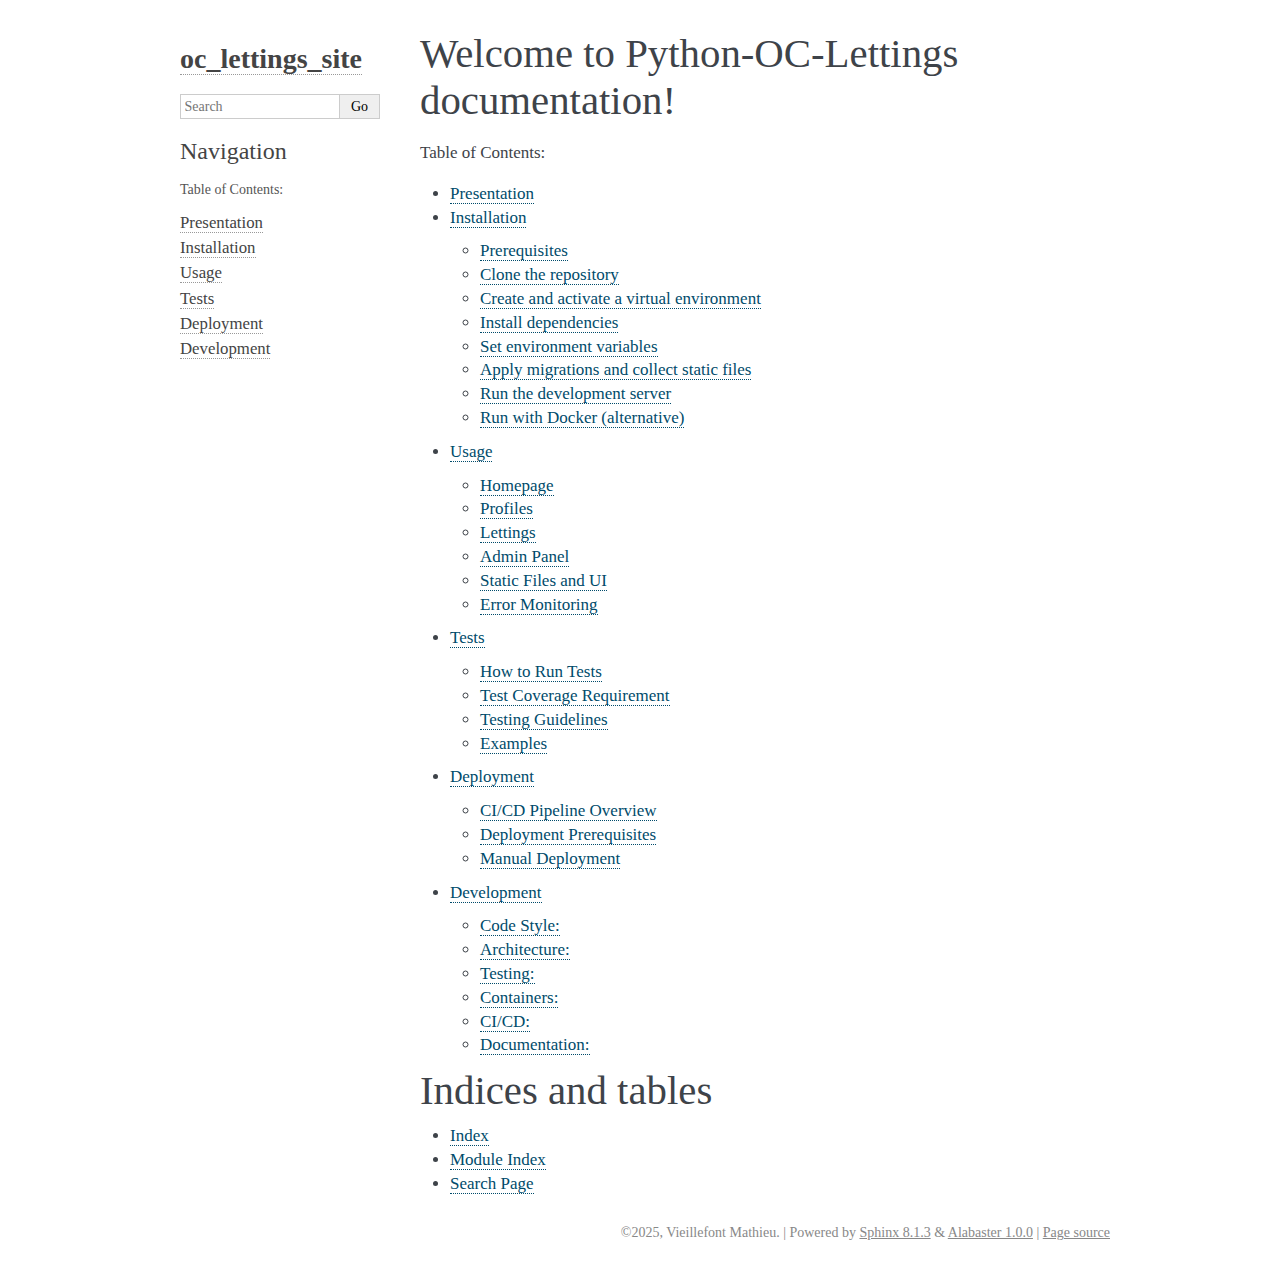
<file: docs/_build/html/index.html>
<!DOCTYPE html>

<html lang="en" data-content_root="./">
  <head>
    <meta charset="utf-8" />
    <meta name="viewport" content="width=device-width, initial-scale=1.0" /><meta name="viewport" content="width=device-width, initial-scale=1" />

    <title>Welcome to Python-OC-Lettings documentation! &#8212; oc_lettings_site 1.0 documentation</title>
    <link rel="stylesheet" type="text/css" href="_static/pygments.css?v=5ecbeea2" />
    <link rel="stylesheet" type="text/css" href="_static/basic.css?v=686e5160" />
    <link rel="stylesheet" type="text/css" href="_static/alabaster.css?v=27fed22d" />
    <link rel="stylesheet" type="text/css" href="_static/custom.css?v=56c4699f" />
    <script src="_static/documentation_options.js?v=f2a433a1"></script>
    <script src="_static/doctools.js?v=9bcbadda"></script>
    <script src="_static/sphinx_highlight.js?v=dc90522c"></script>
    <link rel="index" title="Index" href="genindex.html" />
    <link rel="search" title="Search" href="search.html" />
    <link rel="next" title="Presentation" href="presentation.html" />
   
  <link rel="stylesheet" href="_static/custom.css" type="text/css" />
  

  
  

  </head><body>
  

    <div class="document">
      <div class="documentwrapper">
        <div class="bodywrapper">
          

          <div class="body" role="main">
            
  <section id="welcome-to-python-oc-lettings-documentation">
<h1>Welcome to Python-OC-Lettings documentation!<a class="headerlink" href="#welcome-to-python-oc-lettings-documentation" title="Link to this heading">¶</a></h1>
<div class="toctree-wrapper compound">
<p class="caption" role="heading"><span class="caption-text">Table of Contents:</span></p>
<ul>
<li class="toctree-l1"><a class="reference internal" href="presentation.html">Presentation</a></li>
<li class="toctree-l1"><a class="reference internal" href="installation.html">Installation</a><ul>
<li class="toctree-l2"><a class="reference internal" href="installation.html#prerequisites">Prerequisites</a></li>
<li class="toctree-l2"><a class="reference internal" href="installation.html#clone-the-repository">Clone the repository</a></li>
<li class="toctree-l2"><a class="reference internal" href="installation.html#create-and-activate-a-virtual-environment">Create and activate a virtual environment</a></li>
<li class="toctree-l2"><a class="reference internal" href="installation.html#install-dependencies">Install dependencies</a></li>
<li class="toctree-l2"><a class="reference internal" href="installation.html#set-environment-variables">Set environment variables</a></li>
<li class="toctree-l2"><a class="reference internal" href="installation.html#apply-migrations-and-collect-static-files">Apply migrations and collect static files</a></li>
<li class="toctree-l2"><a class="reference internal" href="installation.html#run-the-development-server">Run the development server</a></li>
<li class="toctree-l2"><a class="reference internal" href="installation.html#run-with-docker-alternative">Run with Docker (alternative)</a></li>
</ul>
</li>
<li class="toctree-l1"><a class="reference internal" href="usage.html">Usage</a><ul>
<li class="toctree-l2"><a class="reference internal" href="usage.html#homepage">Homepage</a></li>
<li class="toctree-l2"><a class="reference internal" href="usage.html#profiles">Profiles</a></li>
<li class="toctree-l2"><a class="reference internal" href="usage.html#lettings">Lettings</a></li>
<li class="toctree-l2"><a class="reference internal" href="usage.html#admin-panel">Admin Panel</a></li>
<li class="toctree-l2"><a class="reference internal" href="usage.html#static-files-and-ui">Static Files and UI</a></li>
<li class="toctree-l2"><a class="reference internal" href="usage.html#error-monitoring">Error Monitoring</a></li>
</ul>
</li>
<li class="toctree-l1"><a class="reference internal" href="tests.html">Tests</a><ul>
<li class="toctree-l2"><a class="reference internal" href="tests.html#how-to-run-tests">How to Run Tests</a></li>
<li class="toctree-l2"><a class="reference internal" href="tests.html#test-coverage-requirement">Test Coverage Requirement</a></li>
<li class="toctree-l2"><a class="reference internal" href="tests.html#testing-guidelines">Testing Guidelines</a></li>
<li class="toctree-l2"><a class="reference internal" href="tests.html#examples">Examples</a></li>
</ul>
</li>
<li class="toctree-l1"><a class="reference internal" href="deployment.html">Deployment</a><ul>
<li class="toctree-l2"><a class="reference internal" href="deployment.html#ci-cd-pipeline-overview">CI/CD Pipeline Overview</a></li>
<li class="toctree-l2"><a class="reference internal" href="deployment.html#deployment-prerequisites">Deployment Prerequisites</a></li>
<li class="toctree-l2"><a class="reference internal" href="deployment.html#manual-deployment">Manual Deployment</a></li>
</ul>
</li>
<li class="toctree-l1"><a class="reference internal" href="development.html">Development</a><ul>
<li class="toctree-l2"><a class="reference internal" href="development.html#code-style">Code Style:</a></li>
<li class="toctree-l2"><a class="reference internal" href="development.html#architecture">Architecture:</a></li>
<li class="toctree-l2"><a class="reference internal" href="development.html#testing">Testing:</a></li>
<li class="toctree-l2"><a class="reference internal" href="development.html#containers">Containers:</a></li>
<li class="toctree-l2"><a class="reference internal" href="development.html#ci-cd">CI/CD:</a></li>
<li class="toctree-l2"><a class="reference internal" href="development.html#documentation">Documentation:</a></li>
</ul>
</li>
</ul>
</div>
</section>
<section id="indices-and-tables">
<h1>Indices and tables<a class="headerlink" href="#indices-and-tables" title="Link to this heading">¶</a></h1>
<ul class="simple">
<li><p><a class="reference internal" href="genindex.html"><span class="std std-ref">Index</span></a></p></li>
<li><p><a class="reference internal" href="py-modindex.html"><span class="std std-ref">Module Index</span></a></p></li>
<li><p><a class="reference internal" href="search.html"><span class="std std-ref">Search Page</span></a></p></li>
</ul>
</section>


          </div>
          
        </div>
      </div>
      <div class="sphinxsidebar" role="navigation" aria-label="Main">
        <div class="sphinxsidebarwrapper">
<h1 class="logo"><a href="#">oc_lettings_site</a></h1>









<search id="searchbox" style="display: none" role="search">
    <div class="searchformwrapper">
    <form class="search" action="search.html" method="get">
      <input type="text" name="q" aria-labelledby="searchlabel" autocomplete="off" autocorrect="off" autocapitalize="off" spellcheck="false" placeholder="Search"/>
      <input type="submit" value="Go" />
    </form>
    </div>
</search>
<script>document.getElementById('searchbox').style.display = "block"</script><h3>Navigation</h3>
<p class="caption" role="heading"><span class="caption-text">Table of Contents:</span></p>
<ul>
<li class="toctree-l1"><a class="reference internal" href="presentation.html">Presentation</a></li>
<li class="toctree-l1"><a class="reference internal" href="installation.html">Installation</a></li>
<li class="toctree-l1"><a class="reference internal" href="usage.html">Usage</a></li>
<li class="toctree-l1"><a class="reference internal" href="tests.html">Tests</a></li>
<li class="toctree-l1"><a class="reference internal" href="deployment.html">Deployment</a></li>
<li class="toctree-l1"><a class="reference internal" href="development.html">Development</a></li>
</ul>

<div class="relations">
<h3>Related Topics</h3>
<ul>
  <li><a href="#">Documentation overview</a><ul>
      <li>Next: <a href="presentation.html" title="next chapter">Presentation</a></li>
  </ul></li>
</ul>
</div>








        </div>
      </div>
      <div class="clearer"></div>
    </div>
    <div class="footer">
      &#169;2025, Vieillefont Mathieu.
      
      |
      Powered by <a href="https://www.sphinx-doc.org/">Sphinx 8.1.3</a>
      &amp; <a href="https://alabaster.readthedocs.io">Alabaster 1.0.0</a>
      
      |
      <a href="_sources/index.rst.txt"
          rel="nofollow">Page source</a>
    </div>

    

    
  </body>
</html>
</file>
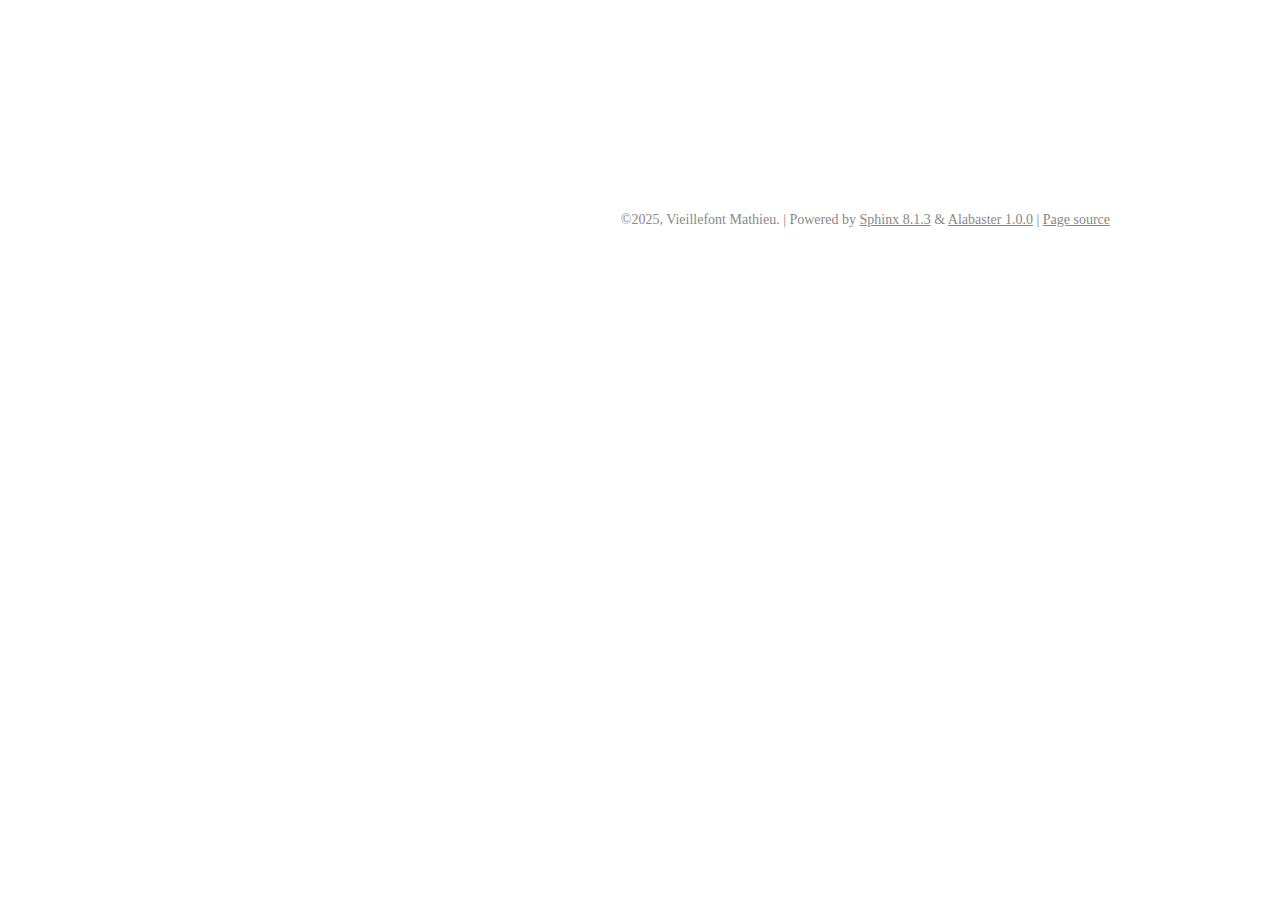
<file: docs/_build/html/deploiement.html>
<!DOCTYPE html>

<html lang="en" data-content_root="./">
  <head>
    <meta charset="utf-8" />
    <meta name="viewport" content="width=device-width, initial-scale=1.0" /><meta name="viewport" content="width=device-width, initial-scale=1" />

    <title>&lt;no title&gt; &#8212; oc_lettings_site 1.0 documentation</title>
    <link rel="stylesheet" type="text/css" href="_static/pygments.css?v=5ecbeea2" />
    <link rel="stylesheet" type="text/css" href="_static/basic.css?v=686e5160" />
    <link rel="stylesheet" type="text/css" href="_static/alabaster.css?v=27fed22d" />
    <script src="_static/documentation_options.js?v=f2a433a1"></script>
    <script src="_static/doctools.js?v=9bcbadda"></script>
    <script src="_static/sphinx_highlight.js?v=dc90522c"></script>
    <link rel="index" title="Index" href="genindex.html" />
    <link rel="search" title="Search" href="search.html" />
    <link rel="next" title="&lt;no title&gt;" href="developpement.html" />
    <link rel="prev" title="&lt;no title&gt;" href="tests.html" />
   
  <link rel="stylesheet" href="_static/custom.css" type="text/css" />
  

  
  

  </head><body>
  

    <div class="document">
      <div class="documentwrapper">
        <div class="bodywrapper">
          

          <div class="body" role="main">
            
  

          </div>
          
        </div>
      </div>
      <div class="sphinxsidebar" role="navigation" aria-label="Main">
        <div class="sphinxsidebarwrapper">
<h1 class="logo"><a href="index.html">oc_lettings_site</a></h1>









<search id="searchbox" style="display: none" role="search">
    <div class="searchformwrapper">
    <form class="search" action="search.html" method="get">
      <input type="text" name="q" aria-labelledby="searchlabel" autocomplete="off" autocorrect="off" autocapitalize="off" spellcheck="false" placeholder="Search"/>
      <input type="submit" value="Go" />
    </form>
    </div>
</search>
<script>document.getElementById('searchbox').style.display = "block"</script><h3>Navigation</h3>

<div class="relations">
<h3>Related Topics</h3>
<ul>
  <li><a href="index.html">Documentation overview</a><ul>
      <li>Previous: <a href="tests.html" title="previous chapter">&lt;no title&gt;</a></li>
      <li>Next: <a href="developpement.html" title="next chapter">&lt;no title&gt;</a></li>
  </ul></li>
</ul>
</div>








        </div>
      </div>
      <div class="clearer"></div>
    </div>
    <div class="footer">
      &#169;2025, Vieillefont Mathieu.
      
      |
      Powered by <a href="https://www.sphinx-doc.org/">Sphinx 8.1.3</a>
      &amp; <a href="https://alabaster.readthedocs.io">Alabaster 1.0.0</a>
      
      |
      <a href="_sources/deploiement.rst.txt"
          rel="nofollow">Page source</a>
    </div>

    

    
  </body>
</html>
</file>
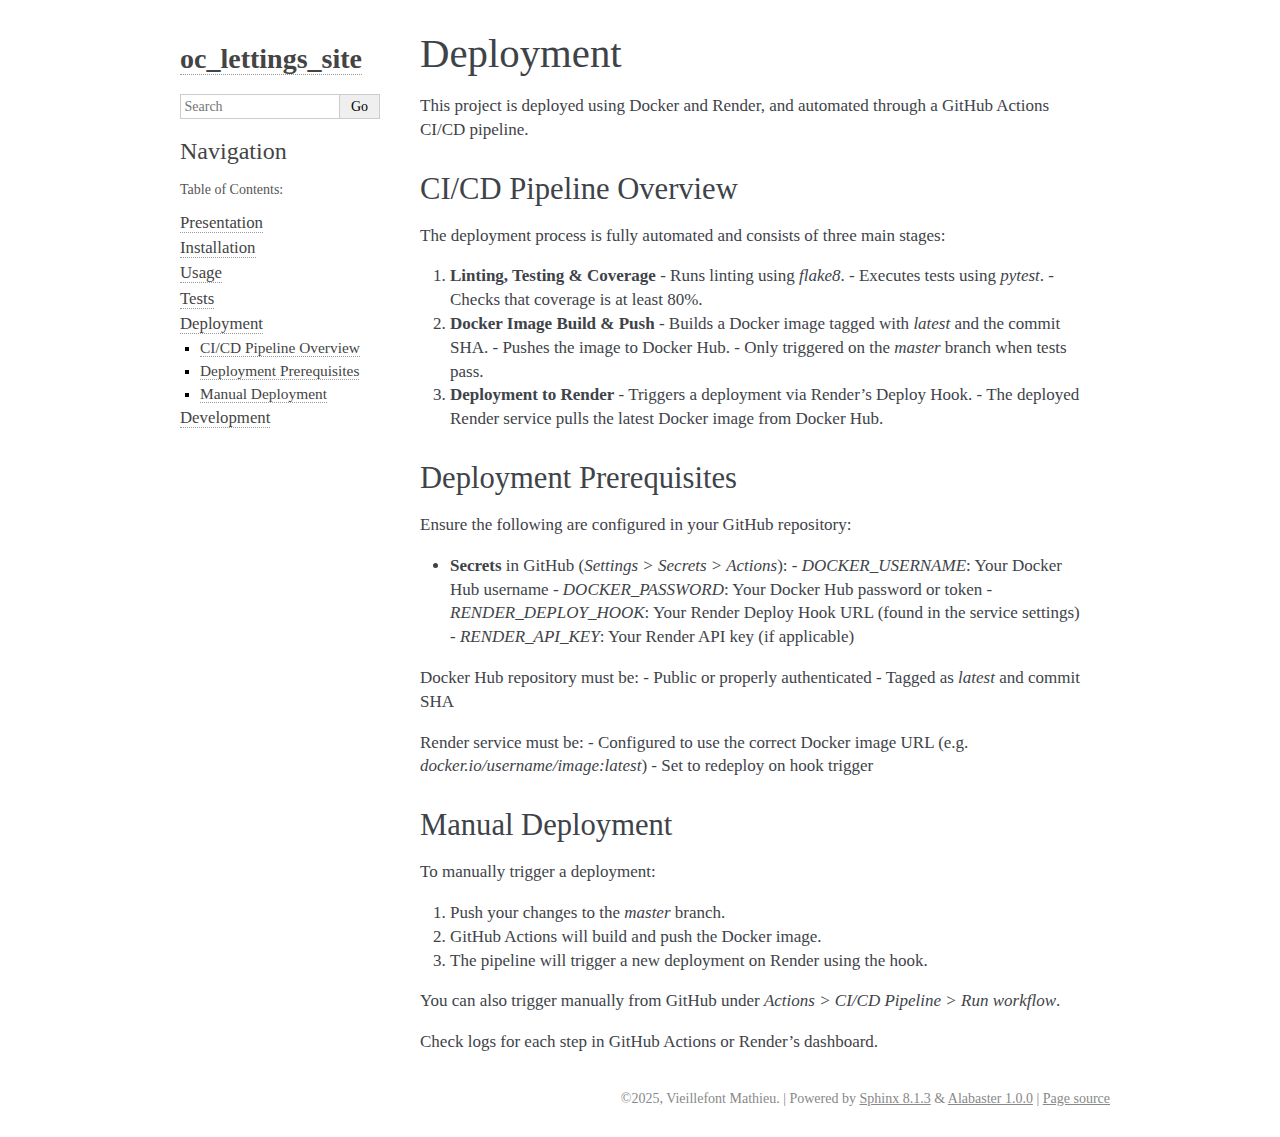
<file: docs/_build/html/deployment.html>
<!DOCTYPE html>

<html lang="en" data-content_root="./">
  <head>
    <meta charset="utf-8" />
    <meta name="viewport" content="width=device-width, initial-scale=1.0" /><meta name="viewport" content="width=device-width, initial-scale=1" />

    <title>Deployment &#8212; oc_lettings_site 1.0 documentation</title>
    <link rel="stylesheet" type="text/css" href="_static/pygments.css?v=5ecbeea2" />
    <link rel="stylesheet" type="text/css" href="_static/basic.css?v=686e5160" />
    <link rel="stylesheet" type="text/css" href="_static/alabaster.css?v=27fed22d" />
    <link rel="stylesheet" type="text/css" href="_static/custom.css?v=56c4699f" />
    <script src="_static/documentation_options.js?v=f2a433a1"></script>
    <script src="_static/doctools.js?v=9bcbadda"></script>
    <script src="_static/sphinx_highlight.js?v=dc90522c"></script>
    <link rel="index" title="Index" href="genindex.html" />
    <link rel="search" title="Search" href="search.html" />
    <link rel="next" title="Development" href="development.html" />
    <link rel="prev" title="Tests" href="tests.html" />
   
  <link rel="stylesheet" href="_static/custom.css" type="text/css" />
  

  
  

  </head><body>
  

    <div class="document">
      <div class="documentwrapper">
        <div class="bodywrapper">
          

          <div class="body" role="main">
            
  <section id="deployment">
<h1>Deployment<a class="headerlink" href="#deployment" title="Link to this heading">¶</a></h1>
<p>This project is deployed using Docker and Render, and automated through a GitHub Actions CI/CD pipeline.</p>
<section id="ci-cd-pipeline-overview">
<h2>CI/CD Pipeline Overview<a class="headerlink" href="#ci-cd-pipeline-overview" title="Link to this heading">¶</a></h2>
<p>The deployment process is fully automated and consists of three main stages:</p>
<ol class="arabic simple">
<li><p><strong>Linting, Testing &amp; Coverage</strong>
- Runs linting using <cite>flake8</cite>.
- Executes tests using <cite>pytest</cite>.
- Checks that coverage is at least 80%.</p></li>
<li><p><strong>Docker Image Build &amp; Push</strong>
- Builds a Docker image tagged with <cite>latest</cite> and the commit SHA.
- Pushes the image to Docker Hub.
- Only triggered on the <cite>master</cite> branch when tests pass.</p></li>
<li><p><strong>Deployment to Render</strong>
- Triggers a deployment via Render’s Deploy Hook.
- The deployed Render service pulls the latest Docker image from Docker Hub.</p></li>
</ol>
</section>
<section id="deployment-prerequisites">
<h2>Deployment Prerequisites<a class="headerlink" href="#deployment-prerequisites" title="Link to this heading">¶</a></h2>
<p>Ensure the following are configured in your GitHub repository:</p>
<ul class="simple">
<li><p><strong>Secrets</strong> in GitHub (<cite>Settings &gt; Secrets &gt; Actions</cite>):
- <cite>DOCKER_USERNAME</cite>: Your Docker Hub username
- <cite>DOCKER_PASSWORD</cite>: Your Docker Hub password or token
- <cite>RENDER_DEPLOY_HOOK</cite>: Your Render Deploy Hook URL (found in the service settings)
- <cite>RENDER_API_KEY</cite>: Your Render API key (if applicable)</p></li>
</ul>
<p>Docker Hub repository must be:
- Public or properly authenticated
- Tagged as <cite>latest</cite> and commit SHA</p>
<p>Render service must be:
- Configured to use the correct Docker image URL (e.g. <cite>docker.io/username/image:latest</cite>)
- Set to redeploy on hook trigger</p>
</section>
<section id="manual-deployment">
<h2>Manual Deployment<a class="headerlink" href="#manual-deployment" title="Link to this heading">¶</a></h2>
<p>To manually trigger a deployment:</p>
<ol class="arabic simple">
<li><p>Push your changes to the <cite>master</cite> branch.</p></li>
<li><p>GitHub Actions will build and push the Docker image.</p></li>
<li><p>The pipeline will trigger a new deployment on Render using the hook.</p></li>
</ol>
<p>You can also trigger manually from GitHub under <cite>Actions &gt; CI/CD Pipeline &gt; Run workflow</cite>.</p>
<p>Check logs for each step in GitHub Actions or Render’s dashboard.</p>
</section>
</section>


          </div>
          
        </div>
      </div>
      <div class="sphinxsidebar" role="navigation" aria-label="Main">
        <div class="sphinxsidebarwrapper">
<h1 class="logo"><a href="index.html">oc_lettings_site</a></h1>









<search id="searchbox" style="display: none" role="search">
    <div class="searchformwrapper">
    <form class="search" action="search.html" method="get">
      <input type="text" name="q" aria-labelledby="searchlabel" autocomplete="off" autocorrect="off" autocapitalize="off" spellcheck="false" placeholder="Search"/>
      <input type="submit" value="Go" />
    </form>
    </div>
</search>
<script>document.getElementById('searchbox').style.display = "block"</script><h3>Navigation</h3>
<p class="caption" role="heading"><span class="caption-text">Table of Contents:</span></p>
<ul class="current">
<li class="toctree-l1"><a class="reference internal" href="presentation.html">Presentation</a></li>
<li class="toctree-l1"><a class="reference internal" href="installation.html">Installation</a></li>
<li class="toctree-l1"><a class="reference internal" href="usage.html">Usage</a></li>
<li class="toctree-l1"><a class="reference internal" href="tests.html">Tests</a></li>
<li class="toctree-l1 current"><a class="current reference internal" href="#">Deployment</a><ul>
<li class="toctree-l2"><a class="reference internal" href="#ci-cd-pipeline-overview">CI/CD Pipeline Overview</a></li>
<li class="toctree-l2"><a class="reference internal" href="#deployment-prerequisites">Deployment Prerequisites</a></li>
<li class="toctree-l2"><a class="reference internal" href="#manual-deployment">Manual Deployment</a></li>
</ul>
</li>
<li class="toctree-l1"><a class="reference internal" href="development.html">Development</a></li>
</ul>

<div class="relations">
<h3>Related Topics</h3>
<ul>
  <li><a href="index.html">Documentation overview</a><ul>
      <li>Previous: <a href="tests.html" title="previous chapter">Tests</a></li>
      <li>Next: <a href="development.html" title="next chapter">Development</a></li>
  </ul></li>
</ul>
</div>








        </div>
      </div>
      <div class="clearer"></div>
    </div>
    <div class="footer">
      &#169;2025, Vieillefont Mathieu.
      
      |
      Powered by <a href="https://www.sphinx-doc.org/">Sphinx 8.1.3</a>
      &amp; <a href="https://alabaster.readthedocs.io">Alabaster 1.0.0</a>
      
      |
      <a href="_sources/deployment.rst.txt"
          rel="nofollow">Page source</a>
    </div>

    

    
  </body>
</html>
</file>
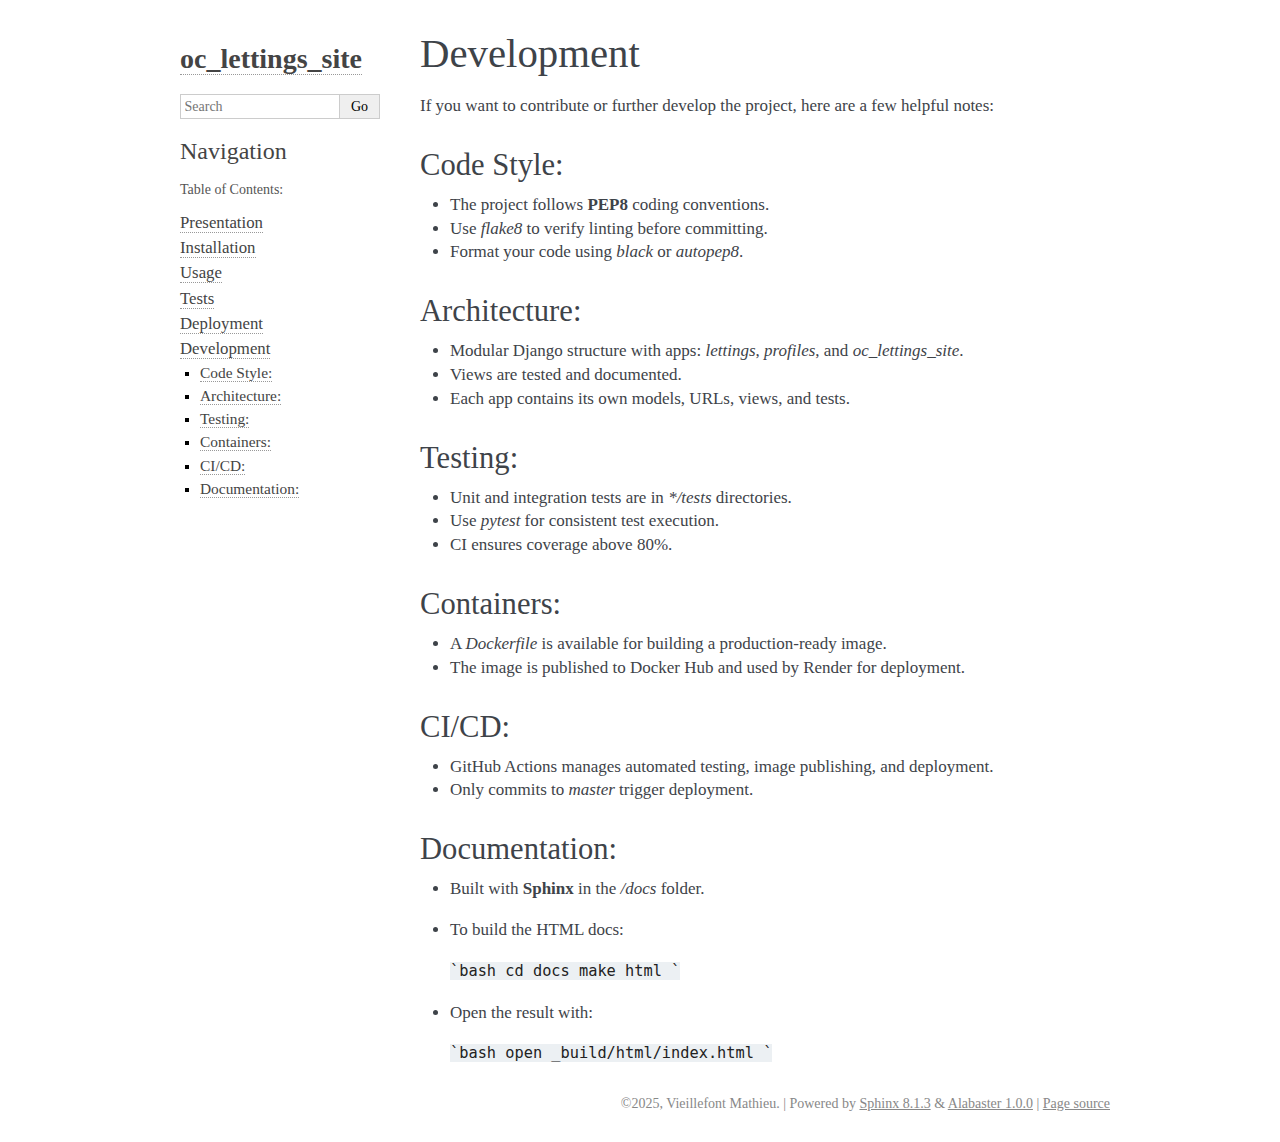
<file: docs/_build/html/development.html>
<!DOCTYPE html>

<html lang="en" data-content_root="./">
  <head>
    <meta charset="utf-8" />
    <meta name="viewport" content="width=device-width, initial-scale=1.0" /><meta name="viewport" content="width=device-width, initial-scale=1" />

    <title>Development &#8212; oc_lettings_site 1.0 documentation</title>
    <link rel="stylesheet" type="text/css" href="_static/pygments.css?v=5ecbeea2" />
    <link rel="stylesheet" type="text/css" href="_static/basic.css?v=686e5160" />
    <link rel="stylesheet" type="text/css" href="_static/alabaster.css?v=27fed22d" />
    <link rel="stylesheet" type="text/css" href="_static/custom.css?v=56c4699f" />
    <script src="_static/documentation_options.js?v=f2a433a1"></script>
    <script src="_static/doctools.js?v=9bcbadda"></script>
    <script src="_static/sphinx_highlight.js?v=dc90522c"></script>
    <link rel="index" title="Index" href="genindex.html" />
    <link rel="search" title="Search" href="search.html" />
    <link rel="prev" title="Deployment" href="deployment.html" />
   
  <link rel="stylesheet" href="_static/custom.css" type="text/css" />
  

  
  

  </head><body>
  

    <div class="document">
      <div class="documentwrapper">
        <div class="bodywrapper">
          

          <div class="body" role="main">
            
  <section id="development">
<h1>Development<a class="headerlink" href="#development" title="Link to this heading">¶</a></h1>
<p>If you want to contribute or further develop the project, here are a few helpful notes:</p>
<section id="code-style">
<h2>Code Style:<a class="headerlink" href="#code-style" title="Link to this heading">¶</a></h2>
<ul class="simple">
<li><p>The project follows <strong>PEP8</strong> coding conventions.</p></li>
<li><p>Use <cite>flake8</cite> to verify linting before committing.</p></li>
<li><p>Format your code using <cite>black</cite> or <cite>autopep8</cite>.</p></li>
</ul>
</section>
<section id="architecture">
<h2>Architecture:<a class="headerlink" href="#architecture" title="Link to this heading">¶</a></h2>
<ul class="simple">
<li><p>Modular Django structure with apps: <cite>lettings</cite>, <cite>profiles</cite>, and <cite>oc_lettings_site</cite>.</p></li>
<li><p>Views are tested and documented.</p></li>
<li><p>Each app contains its own models, URLs, views, and tests.</p></li>
</ul>
</section>
<section id="testing">
<h2>Testing:<a class="headerlink" href="#testing" title="Link to this heading">¶</a></h2>
<ul class="simple">
<li><p>Unit and integration tests are in <cite>*/tests</cite> directories.</p></li>
<li><p>Use <cite>pytest</cite> for consistent test execution.</p></li>
<li><p>CI ensures coverage above 80%.</p></li>
</ul>
</section>
<section id="containers">
<h2>Containers:<a class="headerlink" href="#containers" title="Link to this heading">¶</a></h2>
<ul class="simple">
<li><p>A <cite>Dockerfile</cite> is available for building a production-ready image.</p></li>
<li><p>The image is published to Docker Hub and used by Render for deployment.</p></li>
</ul>
</section>
<section id="ci-cd">
<h2>CI/CD:<a class="headerlink" href="#ci-cd" title="Link to this heading">¶</a></h2>
<ul class="simple">
<li><p>GitHub Actions manages automated testing, image publishing, and deployment.</p></li>
<li><p>Only commits to <cite>master</cite> trigger deployment.</p></li>
</ul>
</section>
<section id="documentation">
<h2>Documentation:<a class="headerlink" href="#documentation" title="Link to this heading">¶</a></h2>
<ul>
<li><p>Built with <strong>Sphinx</strong> in the <cite>/docs</cite> folder.</p></li>
<li><p>To build the HTML docs:</p>
<p><code class="docutils literal notranslate"><span class="pre">`bash</span>
<span class="pre">cd</span> <span class="pre">docs</span>
<span class="pre">make</span> <span class="pre">html</span>
<span class="pre">`</span></code></p>
</li>
<li><p>Open the result with:</p>
<p><code class="docutils literal notranslate"><span class="pre">`bash</span>
<span class="pre">open</span> <span class="pre">_build/html/index.html</span>
<span class="pre">`</span></code></p>
</li>
</ul>
</section>
</section>


          </div>
          
        </div>
      </div>
      <div class="sphinxsidebar" role="navigation" aria-label="Main">
        <div class="sphinxsidebarwrapper">
<h1 class="logo"><a href="index.html">oc_lettings_site</a></h1>









<search id="searchbox" style="display: none" role="search">
    <div class="searchformwrapper">
    <form class="search" action="search.html" method="get">
      <input type="text" name="q" aria-labelledby="searchlabel" autocomplete="off" autocorrect="off" autocapitalize="off" spellcheck="false" placeholder="Search"/>
      <input type="submit" value="Go" />
    </form>
    </div>
</search>
<script>document.getElementById('searchbox').style.display = "block"</script><h3>Navigation</h3>
<p class="caption" role="heading"><span class="caption-text">Table of Contents:</span></p>
<ul class="current">
<li class="toctree-l1"><a class="reference internal" href="presentation.html">Presentation</a></li>
<li class="toctree-l1"><a class="reference internal" href="installation.html">Installation</a></li>
<li class="toctree-l1"><a class="reference internal" href="usage.html">Usage</a></li>
<li class="toctree-l1"><a class="reference internal" href="tests.html">Tests</a></li>
<li class="toctree-l1"><a class="reference internal" href="deployment.html">Deployment</a></li>
<li class="toctree-l1 current"><a class="current reference internal" href="#">Development</a><ul>
<li class="toctree-l2"><a class="reference internal" href="#code-style">Code Style:</a></li>
<li class="toctree-l2"><a class="reference internal" href="#architecture">Architecture:</a></li>
<li class="toctree-l2"><a class="reference internal" href="#testing">Testing:</a></li>
<li class="toctree-l2"><a class="reference internal" href="#containers">Containers:</a></li>
<li class="toctree-l2"><a class="reference internal" href="#ci-cd">CI/CD:</a></li>
<li class="toctree-l2"><a class="reference internal" href="#documentation">Documentation:</a></li>
</ul>
</li>
</ul>

<div class="relations">
<h3>Related Topics</h3>
<ul>
  <li><a href="index.html">Documentation overview</a><ul>
      <li>Previous: <a href="deployment.html" title="previous chapter">Deployment</a></li>
  </ul></li>
</ul>
</div>








        </div>
      </div>
      <div class="clearer"></div>
    </div>
    <div class="footer">
      &#169;2025, Vieillefont Mathieu.
      
      |
      Powered by <a href="https://www.sphinx-doc.org/">Sphinx 8.1.3</a>
      &amp; <a href="https://alabaster.readthedocs.io">Alabaster 1.0.0</a>
      
      |
      <a href="_sources/development.rst.txt"
          rel="nofollow">Page source</a>
    </div>

    

    
  </body>
</html>
</file>
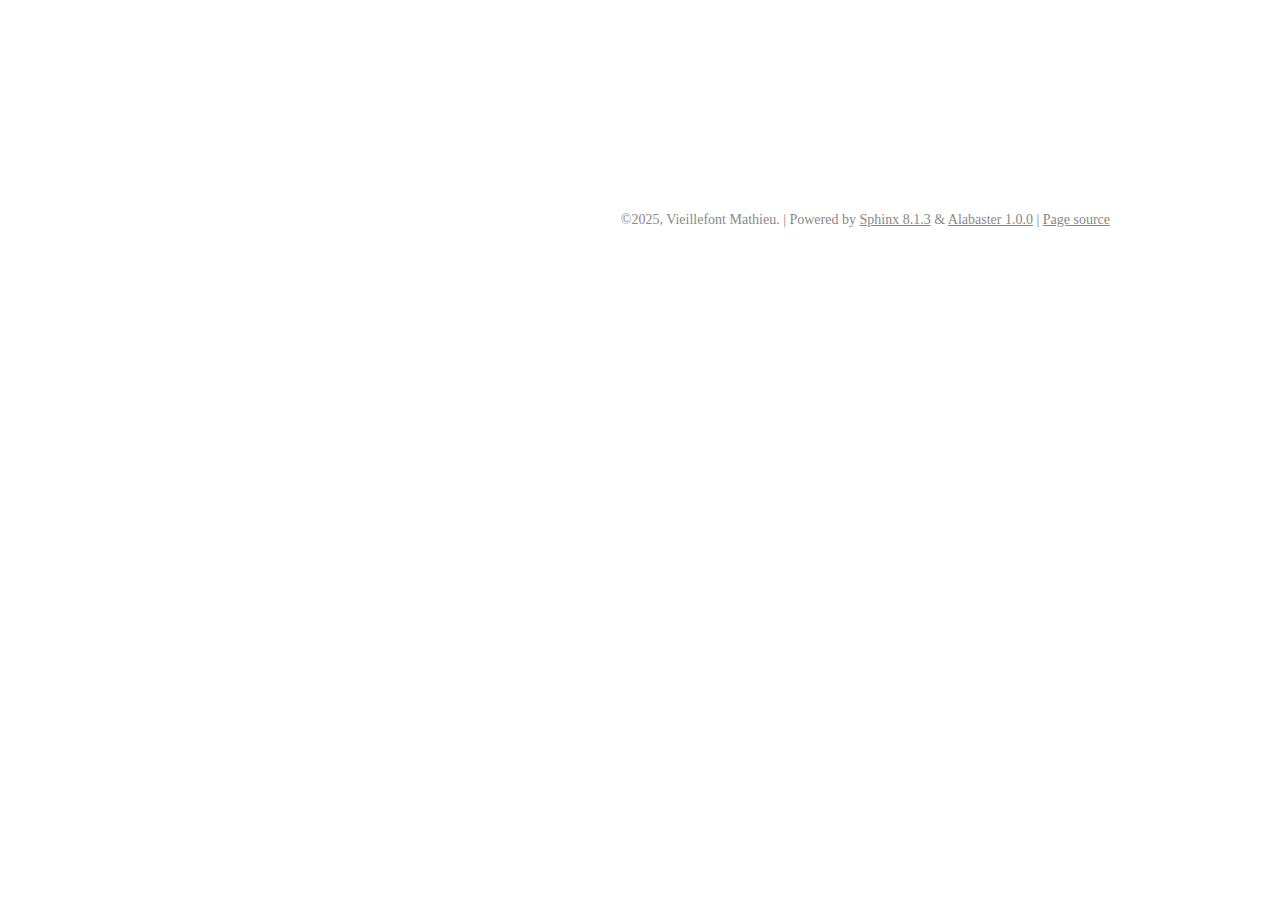
<file: docs/_build/html/developpement.html>
<!DOCTYPE html>

<html lang="en" data-content_root="./">
  <head>
    <meta charset="utf-8" />
    <meta name="viewport" content="width=device-width, initial-scale=1.0" /><meta name="viewport" content="width=device-width, initial-scale=1" />

    <title>&lt;no title&gt; &#8212; oc_lettings_site 1.0 documentation</title>
    <link rel="stylesheet" type="text/css" href="_static/pygments.css?v=5ecbeea2" />
    <link rel="stylesheet" type="text/css" href="_static/basic.css?v=686e5160" />
    <link rel="stylesheet" type="text/css" href="_static/alabaster.css?v=27fed22d" />
    <script src="_static/documentation_options.js?v=f2a433a1"></script>
    <script src="_static/doctools.js?v=9bcbadda"></script>
    <script src="_static/sphinx_highlight.js?v=dc90522c"></script>
    <link rel="index" title="Index" href="genindex.html" />
    <link rel="search" title="Search" href="search.html" />
    <link rel="prev" title="&lt;no title&gt;" href="deploiement.html" />
   
  <link rel="stylesheet" href="_static/custom.css" type="text/css" />
  

  
  

  </head><body>
  

    <div class="document">
      <div class="documentwrapper">
        <div class="bodywrapper">
          

          <div class="body" role="main">
            
  

          </div>
          
        </div>
      </div>
      <div class="sphinxsidebar" role="navigation" aria-label="Main">
        <div class="sphinxsidebarwrapper">
<h1 class="logo"><a href="index.html">oc_lettings_site</a></h1>









<search id="searchbox" style="display: none" role="search">
    <div class="searchformwrapper">
    <form class="search" action="search.html" method="get">
      <input type="text" name="q" aria-labelledby="searchlabel" autocomplete="off" autocorrect="off" autocapitalize="off" spellcheck="false" placeholder="Search"/>
      <input type="submit" value="Go" />
    </form>
    </div>
</search>
<script>document.getElementById('searchbox').style.display = "block"</script><h3>Navigation</h3>

<div class="relations">
<h3>Related Topics</h3>
<ul>
  <li><a href="index.html">Documentation overview</a><ul>
      <li>Previous: <a href="deploiement.html" title="previous chapter">&lt;no title&gt;</a></li>
  </ul></li>
</ul>
</div>








        </div>
      </div>
      <div class="clearer"></div>
    </div>
    <div class="footer">
      &#169;2025, Vieillefont Mathieu.
      
      |
      Powered by <a href="https://www.sphinx-doc.org/">Sphinx 8.1.3</a>
      &amp; <a href="https://alabaster.readthedocs.io">Alabaster 1.0.0</a>
      
      |
      <a href="_sources/developpement.rst.txt"
          rel="nofollow">Page source</a>
    </div>

    

    
  </body>
</html>
</file>
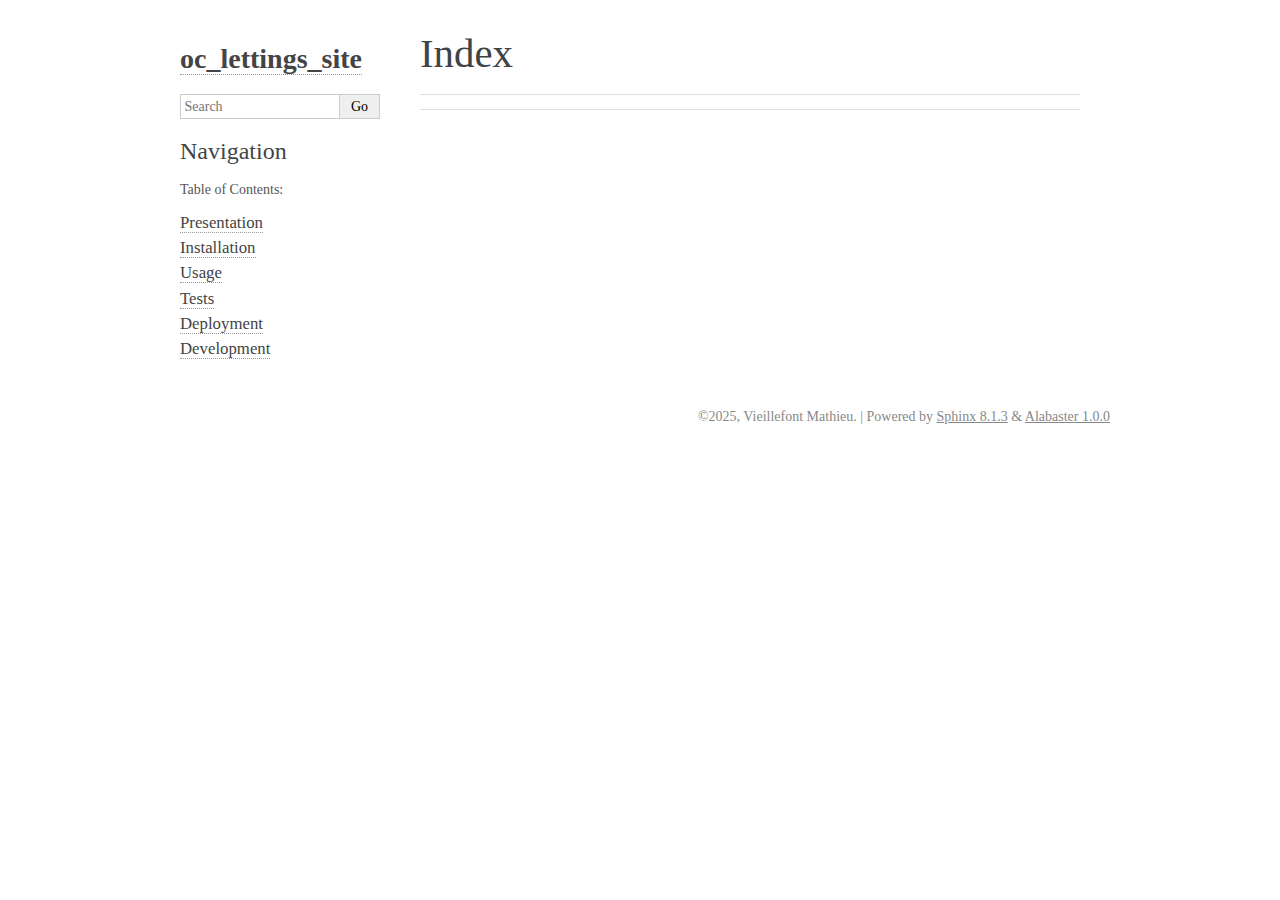
<file: docs/_build/html/genindex.html>
<!DOCTYPE html>

<html lang="en" data-content_root="./">
  <head>
    <meta charset="utf-8" />
    <meta name="viewport" content="width=device-width, initial-scale=1.0" />
    <title>Index &#8212; oc_lettings_site 1.0 documentation</title>
    <link rel="stylesheet" type="text/css" href="_static/pygments.css?v=5ecbeea2" />
    <link rel="stylesheet" type="text/css" href="_static/basic.css?v=686e5160" />
    <link rel="stylesheet" type="text/css" href="_static/alabaster.css?v=27fed22d" />
    <link rel="stylesheet" type="text/css" href="_static/custom.css?v=56c4699f" />
    <script src="_static/documentation_options.js?v=f2a433a1"></script>
    <script src="_static/doctools.js?v=9bcbadda"></script>
    <script src="_static/sphinx_highlight.js?v=dc90522c"></script>
    <link rel="index" title="Index" href="#" />
    <link rel="search" title="Search" href="search.html" />
   
  <link rel="stylesheet" href="_static/custom.css" type="text/css" />
  

  
  

  </head><body>
  

    <div class="document">
      <div class="documentwrapper">
        <div class="bodywrapper">
          

          <div class="body" role="main">
            

<h1 id="index">Index</h1>

<div class="genindex-jumpbox">
 
</div>


          </div>
          
        </div>
      </div>
      <div class="sphinxsidebar" role="navigation" aria-label="Main">
        <div class="sphinxsidebarwrapper">
<h1 class="logo"><a href="index.html">oc_lettings_site</a></h1>









<search id="searchbox" style="display: none" role="search">
    <div class="searchformwrapper">
    <form class="search" action="search.html" method="get">
      <input type="text" name="q" aria-labelledby="searchlabel" autocomplete="off" autocorrect="off" autocapitalize="off" spellcheck="false" placeholder="Search"/>
      <input type="submit" value="Go" />
    </form>
    </div>
</search>
<script>document.getElementById('searchbox').style.display = "block"</script><h3>Navigation</h3>
<p class="caption" role="heading"><span class="caption-text">Table of Contents:</span></p>
<ul>
<li class="toctree-l1"><a class="reference internal" href="presentation.html">Presentation</a></li>
<li class="toctree-l1"><a class="reference internal" href="installation.html">Installation</a></li>
<li class="toctree-l1"><a class="reference internal" href="usage.html">Usage</a></li>
<li class="toctree-l1"><a class="reference internal" href="tests.html">Tests</a></li>
<li class="toctree-l1"><a class="reference internal" href="deployment.html">Deployment</a></li>
<li class="toctree-l1"><a class="reference internal" href="development.html">Development</a></li>
</ul>

<div class="relations">
<h3>Related Topics</h3>
<ul>
  <li><a href="index.html">Documentation overview</a><ul>
  </ul></li>
</ul>
</div>








        </div>
      </div>
      <div class="clearer"></div>
    </div>
    <div class="footer">
      &#169;2025, Vieillefont Mathieu.
      
      |
      Powered by <a href="https://www.sphinx-doc.org/">Sphinx 8.1.3</a>
      &amp; <a href="https://alabaster.readthedocs.io">Alabaster 1.0.0</a>
      
    </div>

    

    
  </body>
</html>
</file>
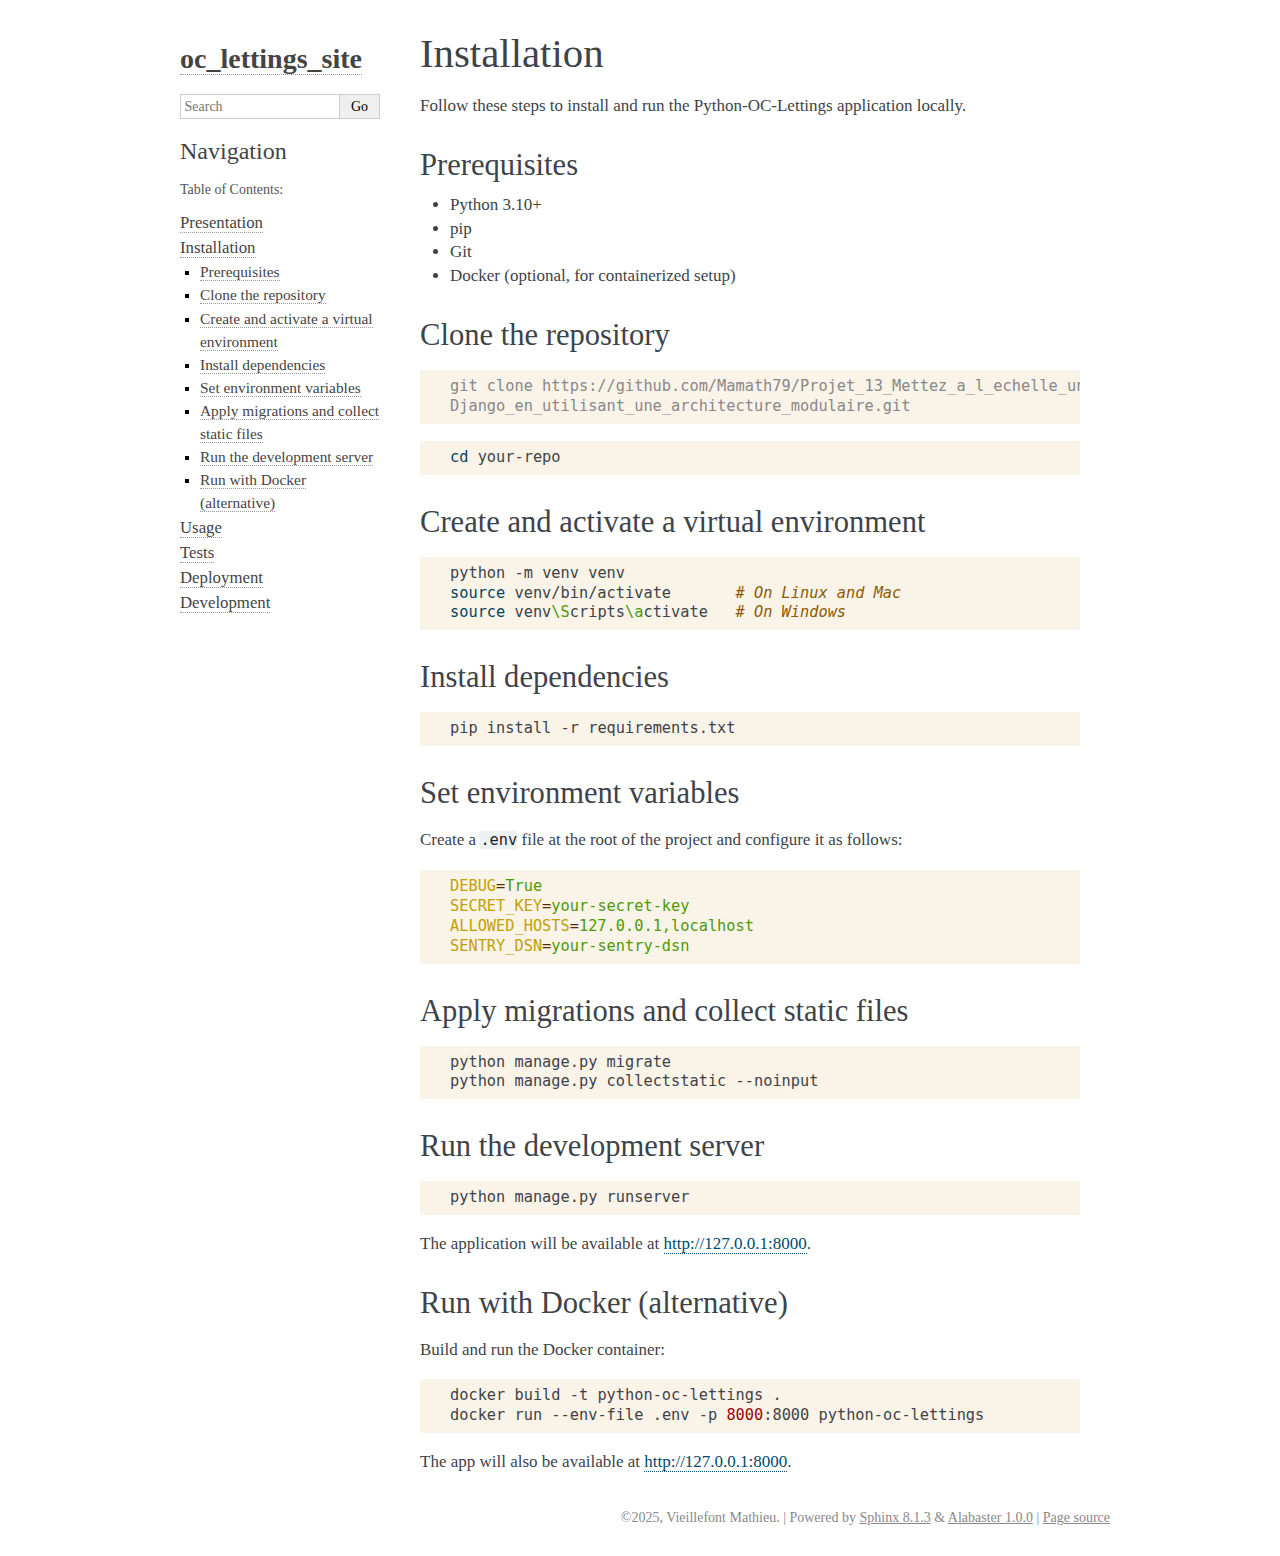
<file: docs/_build/html/installation.html>
<!DOCTYPE html>

<html lang="en" data-content_root="./">
  <head>
    <meta charset="utf-8" />
    <meta name="viewport" content="width=device-width, initial-scale=1.0" /><meta name="viewport" content="width=device-width, initial-scale=1" />

    <title>Installation &#8212; oc_lettings_site 1.0 documentation</title>
    <link rel="stylesheet" type="text/css" href="_static/pygments.css?v=5ecbeea2" />
    <link rel="stylesheet" type="text/css" href="_static/basic.css?v=686e5160" />
    <link rel="stylesheet" type="text/css" href="_static/alabaster.css?v=27fed22d" />
    <link rel="stylesheet" type="text/css" href="_static/custom.css?v=56c4699f" />
    <script src="_static/documentation_options.js?v=f2a433a1"></script>
    <script src="_static/doctools.js?v=9bcbadda"></script>
    <script src="_static/sphinx_highlight.js?v=dc90522c"></script>
    <link rel="index" title="Index" href="genindex.html" />
    <link rel="search" title="Search" href="search.html" />
    <link rel="next" title="Usage" href="usage.html" />
    <link rel="prev" title="Presentation" href="presentation.html" />
   
  <link rel="stylesheet" href="_static/custom.css" type="text/css" />
  

  
  

  </head><body>
  

    <div class="document">
      <div class="documentwrapper">
        <div class="bodywrapper">
          

          <div class="body" role="main">
            
  <section id="installation">
<h1>Installation<a class="headerlink" href="#installation" title="Link to this heading">¶</a></h1>
<p>Follow these steps to install and run the Python-OC-Lettings application locally.</p>
<section id="prerequisites">
<h2>Prerequisites<a class="headerlink" href="#prerequisites" title="Link to this heading">¶</a></h2>
<ul class="simple">
<li><p>Python 3.10+</p></li>
<li><p>pip</p></li>
<li><p>Git</p></li>
<li><p>Docker (optional, for containerized setup)</p></li>
</ul>
</section>
<section id="clone-the-repository">
<h2>Clone the repository<a class="headerlink" href="#clone-the-repository" title="Link to this heading">¶</a></h2>
<div class="highlight-console notranslate"><div class="highlight"><pre><span></span><span class="go">git clone https://github.com/Mamath79/Projet_13_Mettez_a_l_echelle_une_application_\</span>
<span class="go">Django_en_utilisant_une_architecture_modulaire.git</span>
</pre></div>
</div>
<div class="highlight-bash notranslate"><div class="highlight"><pre><span></span><span class="nb">cd</span><span class="w"> </span>your-repo
</pre></div>
</div>
</section>
<section id="create-and-activate-a-virtual-environment">
<h2>Create and activate a virtual environment<a class="headerlink" href="#create-and-activate-a-virtual-environment" title="Link to this heading">¶</a></h2>
<div class="highlight-bash notranslate"><div class="highlight"><pre><span></span>python<span class="w"> </span>-m<span class="w"> </span>venv<span class="w"> </span>venv
<span class="nb">source</span><span class="w"> </span>venv/bin/activate<span class="w">       </span><span class="c1"># On Linux and Mac</span>
<span class="nb">source</span><span class="w"> </span>venv<span class="se">\S</span>cripts<span class="se">\a</span>ctivate<span class="w">   </span><span class="c1"># On Windows</span>
</pre></div>
</div>
</section>
<section id="install-dependencies">
<h2>Install dependencies<a class="headerlink" href="#install-dependencies" title="Link to this heading">¶</a></h2>
<div class="highlight-bash notranslate"><div class="highlight"><pre><span></span>pip<span class="w"> </span>install<span class="w"> </span>-r<span class="w"> </span>requirements.txt
</pre></div>
</div>
</section>
<section id="set-environment-variables">
<h2>Set environment variables<a class="headerlink" href="#set-environment-variables" title="Link to this heading">¶</a></h2>
<p>Create a <code class="docutils literal notranslate"><span class="pre">.env</span></code> file at the root of the project and configure it as follows:</p>
<div class="highlight-ini notranslate"><div class="highlight"><pre><span></span><span class="na">DEBUG</span><span class="o">=</span><span class="s">True</span>
<span class="na">SECRET_KEY</span><span class="o">=</span><span class="s">your-secret-key</span>
<span class="na">ALLOWED_HOSTS</span><span class="o">=</span><span class="s">127.0.0.1,localhost</span>
<span class="na">SENTRY_DSN</span><span class="o">=</span><span class="s">your-sentry-dsn</span>
</pre></div>
</div>
</section>
<section id="apply-migrations-and-collect-static-files">
<h2>Apply migrations and collect static files<a class="headerlink" href="#apply-migrations-and-collect-static-files" title="Link to this heading">¶</a></h2>
<div class="highlight-bash notranslate"><div class="highlight"><pre><span></span>python<span class="w"> </span>manage.py<span class="w"> </span>migrate
python<span class="w"> </span>manage.py<span class="w"> </span>collectstatic<span class="w"> </span>--noinput
</pre></div>
</div>
</section>
<section id="run-the-development-server">
<h2>Run the development server<a class="headerlink" href="#run-the-development-server" title="Link to this heading">¶</a></h2>
<div class="highlight-bash notranslate"><div class="highlight"><pre><span></span>python<span class="w"> </span>manage.py<span class="w"> </span>runserver
</pre></div>
</div>
<p>The application will be available at <a class="reference external" href="http://127.0.0.1:8000">http://127.0.0.1:8000</a>.</p>
</section>
<section id="run-with-docker-alternative">
<h2>Run with Docker (alternative)<a class="headerlink" href="#run-with-docker-alternative" title="Link to this heading">¶</a></h2>
<p>Build and run the Docker container:</p>
<div class="highlight-bash notranslate"><div class="highlight"><pre><span></span>docker<span class="w"> </span>build<span class="w"> </span>-t<span class="w"> </span>python-oc-lettings<span class="w"> </span>.
docker<span class="w"> </span>run<span class="w"> </span>--env-file<span class="w"> </span>.env<span class="w"> </span>-p<span class="w"> </span><span class="m">8000</span>:8000<span class="w"> </span>python-oc-lettings
</pre></div>
</div>
<p>The app will also be available at <a class="reference external" href="http://127.0.0.1:8000">http://127.0.0.1:8000</a>.</p>
</section>
</section>


          </div>
          
        </div>
      </div>
      <div class="sphinxsidebar" role="navigation" aria-label="Main">
        <div class="sphinxsidebarwrapper">
<h1 class="logo"><a href="index.html">oc_lettings_site</a></h1>









<search id="searchbox" style="display: none" role="search">
    <div class="searchformwrapper">
    <form class="search" action="search.html" method="get">
      <input type="text" name="q" aria-labelledby="searchlabel" autocomplete="off" autocorrect="off" autocapitalize="off" spellcheck="false" placeholder="Search"/>
      <input type="submit" value="Go" />
    </form>
    </div>
</search>
<script>document.getElementById('searchbox').style.display = "block"</script><h3>Navigation</h3>
<p class="caption" role="heading"><span class="caption-text">Table of Contents:</span></p>
<ul class="current">
<li class="toctree-l1"><a class="reference internal" href="presentation.html">Presentation</a></li>
<li class="toctree-l1 current"><a class="current reference internal" href="#">Installation</a><ul>
<li class="toctree-l2"><a class="reference internal" href="#prerequisites">Prerequisites</a></li>
<li class="toctree-l2"><a class="reference internal" href="#clone-the-repository">Clone the repository</a></li>
<li class="toctree-l2"><a class="reference internal" href="#create-and-activate-a-virtual-environment">Create and activate a virtual environment</a></li>
<li class="toctree-l2"><a class="reference internal" href="#install-dependencies">Install dependencies</a></li>
<li class="toctree-l2"><a class="reference internal" href="#set-environment-variables">Set environment variables</a></li>
<li class="toctree-l2"><a class="reference internal" href="#apply-migrations-and-collect-static-files">Apply migrations and collect static files</a></li>
<li class="toctree-l2"><a class="reference internal" href="#run-the-development-server">Run the development server</a></li>
<li class="toctree-l2"><a class="reference internal" href="#run-with-docker-alternative">Run with Docker (alternative)</a></li>
</ul>
</li>
<li class="toctree-l1"><a class="reference internal" href="usage.html">Usage</a></li>
<li class="toctree-l1"><a class="reference internal" href="tests.html">Tests</a></li>
<li class="toctree-l1"><a class="reference internal" href="deployment.html">Deployment</a></li>
<li class="toctree-l1"><a class="reference internal" href="development.html">Development</a></li>
</ul>

<div class="relations">
<h3>Related Topics</h3>
<ul>
  <li><a href="index.html">Documentation overview</a><ul>
      <li>Previous: <a href="presentation.html" title="previous chapter">Presentation</a></li>
      <li>Next: <a href="usage.html" title="next chapter">Usage</a></li>
  </ul></li>
</ul>
</div>








        </div>
      </div>
      <div class="clearer"></div>
    </div>
    <div class="footer">
      &#169;2025, Vieillefont Mathieu.
      
      |
      Powered by <a href="https://www.sphinx-doc.org/">Sphinx 8.1.3</a>
      &amp; <a href="https://alabaster.readthedocs.io">Alabaster 1.0.0</a>
      
      |
      <a href="_sources/installation.rst.txt"
          rel="nofollow">Page source</a>
    </div>

    

    
  </body>
</html>
</file>
<file: docs/_build/html/_static/pygments.css>
pre { line-height: 125%; }
td.linenos .normal { color: inherit; background-color: transparent; padding-left: 5px; padding-right: 5px; }
span.linenos { color: inherit; background-color: transparent; padding-left: 5px; padding-right: 5px; }
td.linenos .special { color: #000000; background-color: #ffffc0; padding-left: 5px; padding-right: 5px; }
span.linenos.special { color: #000000; background-color: #ffffc0; padding-left: 5px; padding-right: 5px; }
.highlight .hll { background-color: #ffffcc }
.highlight { background: #f8f8f8; }
.highlight .c { color: #8F5902; font-style: italic } /* Comment */
.highlight .err { color: #A40000; border: 1px solid #EF2929 } /* Error */
.highlight .g { color: #000 } /* Generic */
.highlight .k { color: #004461; font-weight: bold } /* Keyword */
.highlight .l { color: #000 } /* Literal */
.highlight .n { color: #000 } /* Name */
.highlight .o { color: #582800 } /* Operator */
.highlight .x { color: #000 } /* Other */
.highlight .p { color: #000; font-weight: bold } /* Punctuation */
.highlight .ch { color: #8F5902; font-style: italic } /* Comment.Hashbang */
.highlight .cm { color: #8F5902; font-style: italic } /* Comment.Multiline */
.highlight .cp { color: #8F5902 } /* Comment.Preproc */
.highlight .cpf { color: #8F5902; font-style: italic } /* Comment.PreprocFile */
.highlight .c1 { color: #8F5902; font-style: italic } /* Comment.Single */
.highlight .cs { color: #8F5902; font-style: italic } /* Comment.Special */
.highlight .gd { color: #A40000 } /* Generic.Deleted */
.highlight .ge { color: #000; font-style: italic } /* Generic.Emph */
.highlight .ges { color: #000 } /* Generic.EmphStrong */
.highlight .gr { color: #EF2929 } /* Generic.Error */
.highlight .gh { color: #000080; font-weight: bold } /* Generic.Heading */
.highlight .gi { color: #00A000 } /* Generic.Inserted */
.highlight .go { color: #888 } /* Generic.Output */
.highlight .gp { color: #745334 } /* Generic.Prompt */
.highlight .gs { color: #000; font-weight: bold } /* Generic.Strong */
.highlight .gu { color: #800080; font-weight: bold } /* Generic.Subheading */
.highlight .gt { color: #A40000; font-weight: bold } /* Generic.Traceback */
.highlight .kc { color: #004461; font-weight: bold } /* Keyword.Constant */
.highlight .kd { color: #004461; font-weight: bold } /* Keyword.Declaration */
.highlight .kn { color: #004461; font-weight: bold } /* Keyword.Namespace */
.highlight .kp { color: #004461; font-weight: bold } /* Keyword.Pseudo */
.highlight .kr { color: #004461; font-weight: bold } /* Keyword.Reserved */
.highlight .kt { color: #004461; font-weight: bold } /* Keyword.Type */
.highlight .ld { color: #000 } /* Literal.Date */
.highlight .m { color: #900 } /* Literal.Number */
.highlight .s { color: #4E9A06 } /* Literal.String */
.highlight .na { color: #C4A000 } /* Name.Attribute */
.highlight .nb { color: #004461 } /* Name.Builtin */
.highlight .nc { color: #000 } /* Name.Class */
.highlight .no { color: #000 } /* Name.Constant */
.highlight .nd { color: #888 } /* Name.Decorator */
.highlight .ni { color: #CE5C00 } /* Name.Entity */
.highlight .ne { color: #C00; font-weight: bold } /* Name.Exception */
.highlight .nf { color: #000 } /* Name.Function */
.highlight .nl { color: #F57900 } /* Name.Label */
.highlight .nn { color: #000 } /* Name.Namespace */
.highlight .nx { color: #000 } /* Name.Other */
.highlight .py { color: #000 } /* Name.Property */
.highlight .nt { color: #004461; font-weight: bold } /* Name.Tag */
.highlight .nv { color: #000 } /* Name.Variable */
.highlight .ow { color: #004461; font-weight: bold } /* Operator.Word */
.highlight .pm { color: #000; font-weight: bold } /* Punctuation.Marker */
.highlight .w { color: #F8F8F8 } /* Text.Whitespace */
.highlight .mb { color: #900 } /* Literal.Number.Bin */
.highlight .mf { color: #900 } /* Literal.Number.Float */
.highlight .mh { color: #900 } /* Literal.Number.Hex */
.highlight .mi { color: #900 } /* Literal.Number.Integer */
.highlight .mo { color: #900 } /* Literal.Number.Oct */
.highlight .sa { color: #4E9A06 } /* Literal.String.Affix */
.highlight .sb { color: #4E9A06 } /* Literal.String.Backtick */
.highlight .sc { color: #4E9A06 } /* Literal.String.Char */
.highlight .dl { color: #4E9A06 } /* Literal.String.Delimiter */
.highlight .sd { color: #8F5902; font-style: italic } /* Literal.String.Doc */
.highlight .s2 { color: #4E9A06 } /* Literal.String.Double */
.highlight .se { color: #4E9A06 } /* Literal.String.Escape */
.highlight .sh { color: #4E9A06 } /* Literal.String.Heredoc */
.highlight .si { color: #4E9A06 } /* Literal.String.Interpol */
.highlight .sx { color: #4E9A06 } /* Literal.String.Other */
.highlight .sr { color: #4E9A06 } /* Literal.String.Regex */
.highlight .s1 { color: #4E9A06 } /* Literal.String.Single */
.highlight .ss { color: #4E9A06 } /* Literal.String.Symbol */
.highlight .bp { color: #3465A4 } /* Name.Builtin.Pseudo */
.highlight .fm { color: #000 } /* Name.Function.Magic */
.highlight .vc { color: #000 } /* Name.Variable.Class */
.highlight .vg { color: #000 } /* Name.Variable.Global */
.highlight .vi { color: #000 } /* Name.Variable.Instance */
.highlight .vm { color: #000 } /* Name.Variable.Magic */
.highlight .il { color: #900 } /* Literal.Number.Integer.Long */
</file>
<file: docs/_build/html/_static/basic.css>
/*
 * Sphinx stylesheet -- basic theme.
 */

/* -- main layout ----------------------------------------------------------- */

div.clearer {
    clear: both;
}

div.section::after {
    display: block;
    content: '';
    clear: left;
}

/* -- relbar ---------------------------------------------------------------- */

div.related {
    width: 100%;
    font-size: 90%;
}

div.related h3 {
    display: none;
}

div.related ul {
    margin: 0;
    padding: 0 0 0 10px;
    list-style: none;
}

div.related li {
    display: inline;
}

div.related li.right {
    float: right;
    margin-right: 5px;
}

/* -- sidebar --------------------------------------------------------------- */

div.sphinxsidebarwrapper {
    padding: 10px 5px 0 10px;
}

div.sphinxsidebar {
    float: left;
    width: 230px;
    margin-left: -100%;
    font-size: 90%;
    word-wrap: break-word;
    overflow-wrap : break-word;
}

div.sphinxsidebar ul {
    list-style: none;
}

div.sphinxsidebar ul ul,
div.sphinxsidebar ul.want-points {
    margin-left: 20px;
    list-style: square;
}

div.sphinxsidebar ul ul {
    margin-top: 0;
    margin-bottom: 0;
}

div.sphinxsidebar form {
    margin-top: 10px;
}

div.sphinxsidebar input {
    border: 1px solid #98dbcc;
    font-family: sans-serif;
    font-size: 1em;
}

div.sphinxsidebar #searchbox form.search {
    overflow: hidden;
}

div.sphinxsidebar #searchbox input[type="text"] {
    float: left;
    width: 80%;
    padding: 0.25em;
    box-sizing: border-box;
}

div.sphinxsidebar #searchbox input[type="submit"] {
    float: left;
    width: 20%;
    border-left: none;
    padding: 0.25em;
    box-sizing: border-box;
}


img {
    border: 0;
    max-width: 100%;
}

/* -- search page ----------------------------------------------------------- */

ul.search {
    margin-top: 10px;
}

ul.search li {
    padding: 5px 0;
}

ul.search li a {
    font-weight: bold;
}

ul.search li p.context {
    color: #888;
    margin: 2px 0 0 30px;
    text-align: left;
}

ul.keywordmatches li.goodmatch a {
    font-weight: bold;
}

/* -- index page ------------------------------------------------------------ */

table.contentstable {
    width: 90%;
    margin-left: auto;
    margin-right: auto;
}

table.contentstable p.biglink {
    line-height: 150%;
}

a.biglink {
    font-size: 1.3em;
}

span.linkdescr {
    font-style: italic;
    padding-top: 5px;
    font-size: 90%;
}

/* -- general index --------------------------------------------------------- */

table.indextable {
    width: 100%;
}

table.indextable td {
    text-align: left;
    vertical-align: top;
}

table.indextable ul {
    margin-top: 0;
    margin-bottom: 0;
    list-style-type: none;
}

table.indextable > tbody > tr > td > ul {
    padding-left: 0em;
}

table.indextable tr.pcap {
    height: 10px;
}

table.indextable tr.cap {
    margin-top: 10px;
    background-color: #f2f2f2;
}

img.toggler {
    margin-right: 3px;
    margin-top: 3px;
    cursor: pointer;
}

div.modindex-jumpbox {
    border-top: 1px solid #ddd;
    border-bottom: 1px solid #ddd;
    margin: 1em 0 1em 0;
    padding: 0.4em;
}

div.genindex-jumpbox {
    border-top: 1px solid #ddd;
    border-bottom: 1px solid #ddd;
    margin: 1em 0 1em 0;
    padding: 0.4em;
}

/* -- domain module index --------------------------------------------------- */

table.modindextable td {
    padding: 2px;
    border-collapse: collapse;
}

/* -- general body styles --------------------------------------------------- */

div.body {
    min-width: inherit;
    max-width: 800px;
}

div.body p, div.body dd, div.body li, div.body blockquote {
    -moz-hyphens: auto;
    -ms-hyphens: auto;
    -webkit-hyphens: auto;
    hyphens: auto;
}

a.headerlink {
    visibility: hidden;
}

a:visited {
    color: #551A8B;
}

h1:hover > a.headerlink,
h2:hover > a.headerlink,
h3:hover > a.headerlink,
h4:hover > a.headerlink,
h5:hover > a.headerlink,
h6:hover > a.headerlink,
dt:hover > a.headerlink,
caption:hover > a.headerlink,
p.caption:hover > a.headerlink,
div.code-block-caption:hover > a.headerlink {
    visibility: visible;
}

div.body p.caption {
    text-align: inherit;
}

div.body td {
    text-align: left;
}

.first {
    margin-top: 0 !important;
}

p.rubric {
    margin-top: 30px;
    font-weight: bold;
}

img.align-left, figure.align-left, .figure.align-left, object.align-left {
    clear: left;
    float: left;
    margin-right: 1em;
}

img.align-right, figure.align-right, .figure.align-right, object.align-right {
    clear: right;
    float: right;
    margin-left: 1em;
}

img.align-center, figure.align-center, .figure.align-center, object.align-center {
  display: block;
  margin-left: auto;
  margin-right: auto;
}

img.align-default, figure.align-default, .figure.align-default {
  display: block;
  margin-left: auto;
  margin-right: auto;
}

.align-left {
    text-align: left;
}

.align-center {
    text-align: center;
}

.align-default {
    text-align: center;
}

.align-right {
    text-align: right;
}

/* -- sidebars -------------------------------------------------------------- */

div.sidebar,
aside.sidebar {
    margin: 0 0 0.5em 1em;
    border: 1px solid #ddb;
    padding: 7px;
    background-color: #ffe;
    width: 40%;
    float: right;
    clear: right;
    overflow-x: auto;
}

p.sidebar-title {
    font-weight: bold;
}

nav.contents,
aside.topic,
div.admonition, div.topic, blockquote {
    clear: left;
}

/* -- topics ---------------------------------------------------------------- */

nav.contents,
aside.topic,
div.topic {
    border: 1px solid #ccc;
    padding: 7px;
    margin: 10px 0 10px 0;
}

p.topic-title {
    font-size: 1.1em;
    font-weight: bold;
    margin-top: 10px;
}

/* -- admonitions ----------------------------------------------------------- */

div.admonition {
    margin-top: 10px;
    margin-bottom: 10px;
    padding: 7px;
}

div.admonition dt {
    font-weight: bold;
}

p.admonition-title {
    margin: 0px 10px 5px 0px;
    font-weight: bold;
}

div.body p.centered {
    text-align: center;
    margin-top: 25px;
}

/* -- content of sidebars/topics/admonitions -------------------------------- */

div.sidebar > :last-child,
aside.sidebar > :last-child,
nav.contents > :last-child,
aside.topic > :last-child,
div.topic > :last-child,
div.admonition > :last-child {
    margin-bottom: 0;
}

div.sidebar::after,
aside.sidebar::after,
nav.contents::after,
aside.topic::after,
div.topic::after,
div.admonition::after,
blockquote::after {
    display: block;
    content: '';
    clear: both;
}

/* -- tables ---------------------------------------------------------------- */

table.docutils {
    margin-top: 10px;
    margin-bottom: 10px;
    border: 0;
    border-collapse: collapse;
}

table.align-center {
    margin-left: auto;
    margin-right: auto;
}

table.align-default {
    margin-left: auto;
    margin-right: auto;
}

table caption span.caption-number {
    font-style: italic;
}

table caption span.caption-text {
}

table.docutils td, table.docutils th {
    padding: 1px 8px 1px 5px;
    border-top: 0;
    border-left: 0;
    border-right: 0;
    border-bottom: 1px solid #aaa;
}

th {
    text-align: left;
    padding-right: 5px;
}

table.citation {
    border-left: solid 1px gray;
    margin-left: 1px;
}

table.citation td {
    border-bottom: none;
}

th > :first-child,
td > :first-child {
    margin-top: 0px;
}

th > :last-child,
td > :last-child {
    margin-bottom: 0px;
}

/* -- figures --------------------------------------------------------------- */

div.figure, figure {
    margin: 0.5em;
    padding: 0.5em;
}

div.figure p.caption, figcaption {
    padding: 0.3em;
}

div.figure p.caption span.caption-number,
figcaption span.caption-number {
    font-style: italic;
}

div.figure p.caption span.caption-text,
figcaption span.caption-text {
}

/* -- field list styles ----------------------------------------------------- */

table.field-list td, table.field-list th {
    border: 0 !important;
}

.field-list ul {
    margin: 0;
    padding-left: 1em;
}

.field-list p {
    margin: 0;
}

.field-name {
    -moz-hyphens: manual;
    -ms-hyphens: manual;
    -webkit-hyphens: manual;
    hyphens: manual;
}

/* -- hlist styles ---------------------------------------------------------- */

table.hlist {
    margin: 1em 0;
}

table.hlist td {
    vertical-align: top;
}

/* -- object description styles --------------------------------------------- */

.sig {
	font-family: 'Consolas', 'Menlo', 'DejaVu Sans Mono', 'Bitstream Vera Sans Mono', monospace;
}

.sig-name, code.descname {
    background-color: transparent;
    font-weight: bold;
}

.sig-name {
	font-size: 1.1em;
}

code.descname {
    font-size: 1.2em;
}

.sig-prename, code.descclassname {
    background-color: transparent;
}

.optional {
    font-size: 1.3em;
}

.sig-paren {
    font-size: larger;
}

.sig-param.n {
	font-style: italic;
}

/* C++ specific styling */

.sig-inline.c-texpr,
.sig-inline.cpp-texpr {
	font-family: unset;
}

.sig.c   .k, .sig.c   .kt,
.sig.cpp .k, .sig.cpp .kt {
	color: #0033B3;
}

.sig.c   .m,
.sig.cpp .m {
	color: #1750EB;
}

.sig.c   .s, .sig.c   .sc,
.sig.cpp .s, .sig.cpp .sc {
	color: #067D17;
}


/* -- other body styles ----------------------------------------------------- */

ol.arabic {
    list-style: decimal;
}

ol.loweralpha {
    list-style: lower-alpha;
}

ol.upperalpha {
    list-style: upper-alpha;
}

ol.lowerroman {
    list-style: lower-roman;
}

ol.upperroman {
    list-style: upper-roman;
}

:not(li) > ol > li:first-child > :first-child,
:not(li) > ul > li:first-child > :first-child {
    margin-top: 0px;
}

:not(li) > ol > li:last-child > :last-child,
:not(li) > ul > li:last-child > :last-child {
    margin-bottom: 0px;
}

ol.simple ol p,
ol.simple ul p,
ul.simple ol p,
ul.simple ul p {
    margin-top: 0;
}

ol.simple > li:not(:first-child) > p,
ul.simple > li:not(:first-child) > p {
    margin-top: 0;
}

ol.simple p,
ul.simple p {
    margin-bottom: 0;
}

aside.footnote > span,
div.citation > span {
    float: left;
}
aside.footnote > span:last-of-type,
div.citation > span:last-of-type {
  padding-right: 0.5em;
}
aside.footnote > p {
  margin-left: 2em;
}
div.citation > p {
  margin-left: 4em;
}
aside.footnote > p:last-of-type,
div.citation > p:last-of-type {
    margin-bottom: 0em;
}
aside.footnote > p:last-of-type:after,
div.citation > p:last-of-type:after {
    content: "";
    clear: both;
}

dl.field-list {
    display: grid;
    grid-template-columns: fit-content(30%) auto;
}

dl.field-list > dt {
    font-weight: bold;
    word-break: break-word;
    padding-left: 0.5em;
    padding-right: 5px;
}

dl.field-list > dd {
    padding-left: 0.5em;
    margin-top: 0em;
    margin-left: 0em;
    margin-bottom: 0em;
}

dl {
    margin-bottom: 15px;
}

dd > :first-child {
    margin-top: 0px;
}

dd ul, dd table {
    margin-bottom: 10px;
}

dd {
    margin-top: 3px;
    margin-bottom: 10px;
    margin-left: 30px;
}

.sig dd {
    margin-top: 0px;
    margin-bottom: 0px;
}

.sig dl {
    margin-top: 0px;
    margin-bottom: 0px;
}

dl > dd:last-child,
dl > dd:last-child > :last-child {
    margin-bottom: 0;
}

dt:target, span.highlighted {
    background-color: #fbe54e;
}

rect.highlighted {
    fill: #fbe54e;
}

dl.glossary dt {
    font-weight: bold;
    font-size: 1.1em;
}

.versionmodified {
    font-style: italic;
}

.system-message {
    background-color: #fda;
    padding: 5px;
    border: 3px solid red;
}

.footnote:target  {
    background-color: #ffa;
}

.line-block {
    display: block;
    margin-top: 1em;
    margin-bottom: 1em;
}

.line-block .line-block {
    margin-top: 0;
    margin-bottom: 0;
    margin-left: 1.5em;
}

.guilabel, .menuselection {
    font-family: sans-serif;
}

.accelerator {
    text-decoration: underline;
}

.classifier {
    font-style: oblique;
}

.classifier:before {
    font-style: normal;
    margin: 0 0.5em;
    content: ":";
    display: inline-block;
}

abbr, acronym {
    border-bottom: dotted 1px;
    cursor: help;
}

.translated {
    background-color: rgba(207, 255, 207, 0.2)
}

.untranslated {
    background-color: rgba(255, 207, 207, 0.2)
}

/* -- code displays --------------------------------------------------------- */

pre {
    overflow: auto;
    overflow-y: hidden;  /* fixes display issues on Chrome browsers */
}

pre, div[class*="highlight-"] {
    clear: both;
}

span.pre {
    -moz-hyphens: none;
    -ms-hyphens: none;
    -webkit-hyphens: none;
    hyphens: none;
    white-space: nowrap;
}

div[class*="highlight-"] {
    margin: 1em 0;
}

td.linenos pre {
    border: 0;
    background-color: transparent;
    color: #aaa;
}

table.highlighttable {
    display: block;
}

table.highlighttable tbody {
    display: block;
}

table.highlighttable tr {
    display: flex;
}

table.highlighttable td {
    margin: 0;
    padding: 0;
}

table.highlighttable td.linenos {
    padding-right: 0.5em;
}

table.highlighttable td.code {
    flex: 1;
    overflow: hidden;
}

.highlight .hll {
    display: block;
}

div.highlight pre,
table.highlighttable pre {
    margin: 0;
}

div.code-block-caption + div {
    margin-top: 0;
}

div.code-block-caption {
    margin-top: 1em;
    padding: 2px 5px;
    font-size: small;
}

div.code-block-caption code {
    background-color: transparent;
}

table.highlighttable td.linenos,
span.linenos,
div.highlight span.gp {  /* gp: Generic.Prompt */
  user-select: none;
  -webkit-user-select: text; /* Safari fallback only */
  -webkit-user-select: none; /* Chrome/Safari */
  -moz-user-select: none; /* Firefox */
  -ms-user-select: none; /* IE10+ */
}

div.code-block-caption span.caption-number {
    padding: 0.1em 0.3em;
    font-style: italic;
}

div.code-block-caption span.caption-text {
}

div.literal-block-wrapper {
    margin: 1em 0;
}

code.xref, a code {
    background-color: transparent;
    font-weight: bold;
}

h1 code, h2 code, h3 code, h4 code, h5 code, h6 code {
    background-color: transparent;
}

.viewcode-link {
    float: right;
}

.viewcode-back {
    float: right;
    font-family: sans-serif;
}

div.viewcode-block:target {
    margin: -1px -10px;
    padding: 0 10px;
}

/* -- math display ---------------------------------------------------------- */

img.math {
    vertical-align: middle;
}

div.body div.math p {
    text-align: center;
}

span.eqno {
    float: right;
}

span.eqno a.headerlink {
    position: absolute;
    z-index: 1;
}

div.math:hover a.headerlink {
    visibility: visible;
}

/* -- printout stylesheet --------------------------------------------------- */

@media print {
    div.document,
    div.documentwrapper,
    div.bodywrapper {
        margin: 0 !important;
        width: 100%;
    }

    div.sphinxsidebar,
    div.related,
    div.footer,
    #top-link {
        display: none;
    }
}
</file>
<file: docs/_build/html/_static/alabaster.css>
/* -- page layout ----------------------------------------------------------- */

body {
    font-family: Georgia, serif;
    font-size: 17px;
    background-color: #fff;
    color: #000;
    margin: 0;
    padding: 0;
}


div.document {
    width: 940px;
    margin: 30px auto 0 auto;
}

div.documentwrapper {
    float: left;
    width: 100%;
}

div.bodywrapper {
    margin: 0 0 0 220px;
}

div.sphinxsidebar {
    width: 220px;
    font-size: 14px;
    line-height: 1.5;
}

hr {
    border: 1px solid #B1B4B6;
}

div.body {
    background-color: #fff;
    color: #3E4349;
    padding: 0 30px 0 30px;
}

div.body > .section {
    text-align: left;
}

div.footer {
    width: 940px;
    margin: 20px auto 30px auto;
    font-size: 14px;
    color: #888;
    text-align: right;
}

div.footer a {
    color: #888;
}

p.caption {
    font-family: inherit;
    font-size: inherit;
}


div.relations {
    display: none;
}


div.sphinxsidebar {
    max-height: 100%;
    overflow-y: auto;
}

div.sphinxsidebar a {
    color: #444;
    text-decoration: none;
    border-bottom: 1px dotted #999;
}

div.sphinxsidebar a:hover {
    border-bottom: 1px solid #999;
}

div.sphinxsidebarwrapper {
    padding: 18px 10px;
}

div.sphinxsidebarwrapper p.logo {
    padding: 0;
    margin: -10px 0 0 0px;
    text-align: center;
}

div.sphinxsidebarwrapper h1.logo {
    margin-top: -10px;
    text-align: center;
    margin-bottom: 5px;
    text-align: left;
}

div.sphinxsidebarwrapper h1.logo-name {
    margin-top: 0px;
}

div.sphinxsidebarwrapper p.blurb {
    margin-top: 0;
    font-style: normal;
}

div.sphinxsidebar h3,
div.sphinxsidebar h4 {
    font-family: Georgia, serif;
    color: #444;
    font-size: 24px;
    font-weight: normal;
    margin: 0 0 5px 0;
    padding: 0;
}

div.sphinxsidebar h4 {
    font-size: 20px;
}

div.sphinxsidebar h3 a {
    color: #444;
}

div.sphinxsidebar p.logo a,
div.sphinxsidebar h3 a,
div.sphinxsidebar p.logo a:hover,
div.sphinxsidebar h3 a:hover {
    border: none;
}

div.sphinxsidebar p {
    color: #555;
    margin: 10px 0;
}

div.sphinxsidebar ul {
    margin: 10px 0;
    padding: 0;
    color: #000;
}

div.sphinxsidebar ul li.toctree-l1 > a {
    font-size: 120%;
}

div.sphinxsidebar ul li.toctree-l2 > a {
    font-size: 110%;
}

div.sphinxsidebar input {
    border: 1px solid #CCC;
    font-family: Georgia, serif;
    font-size: 1em;
}

div.sphinxsidebar #searchbox {
    margin: 1em 0;
}

div.sphinxsidebar .search > div {
    display: table-cell;
}

div.sphinxsidebar hr {
    border: none;
    height: 1px;
    color: #AAA;
    background: #AAA;

    text-align: left;
    margin-left: 0;
    width: 50%;
}

div.sphinxsidebar .badge {
    border-bottom: none;
}

div.sphinxsidebar .badge:hover {
    border-bottom: none;
}

/* To address an issue with donation coming after search */
div.sphinxsidebar h3.donation {
    margin-top: 10px;
}

/* -- body styles ----------------------------------------------------------- */

a {
    color: #004B6B;
    text-decoration: underline;
}

a:hover {
    color: #6D4100;
    text-decoration: underline;
}

div.body h1,
div.body h2,
div.body h3,
div.body h4,
div.body h5,
div.body h6 {
    font-family: Georgia, serif;
    font-weight: normal;
    margin: 30px 0px 10px 0px;
    padding: 0;
}

div.body h1 { margin-top: 0; padding-top: 0; font-size: 240%; }
div.body h2 { font-size: 180%; }
div.body h3 { font-size: 150%; }
div.body h4 { font-size: 130%; }
div.body h5 { font-size: 100%; }
div.body h6 { font-size: 100%; }

a.headerlink {
    color: #DDD;
    padding: 0 4px;
    text-decoration: none;
}

a.headerlink:hover {
    color: #444;
    background: #EAEAEA;
}

div.body p, div.body dd, div.body li {
    line-height: 1.4em;
}

div.admonition {
    margin: 20px 0px;
    padding: 10px 30px;
    background-color: #EEE;
    border: 1px solid #CCC;
}

div.admonition tt.xref, div.admonition code.xref, div.admonition a tt {
    background-color: #FBFBFB;
    border-bottom: 1px solid #fafafa;
}

div.admonition p.admonition-title {
    font-family: Georgia, serif;
    font-weight: normal;
    font-size: 24px;
    margin: 0 0 10px 0;
    padding: 0;
    line-height: 1;
}

div.admonition p.last {
    margin-bottom: 0;
}

dt:target, .highlight {
    background: #FAF3E8;
}

div.warning {
    background-color: #FCC;
    border: 1px solid #FAA;
}

div.danger {
    background-color: #FCC;
    border: 1px solid #FAA;
    -moz-box-shadow: 2px 2px 4px #D52C2C;
    -webkit-box-shadow: 2px 2px 4px #D52C2C;
    box-shadow: 2px 2px 4px #D52C2C;
}

div.error {
    background-color: #FCC;
    border: 1px solid #FAA;
    -moz-box-shadow: 2px 2px 4px #D52C2C;
    -webkit-box-shadow: 2px 2px 4px #D52C2C;
    box-shadow: 2px 2px 4px #D52C2C;
}

div.caution {
    background-color: #FCC;
    border: 1px solid #FAA;
}

div.attention {
    background-color: #FCC;
    border: 1px solid #FAA;
}

div.important {
    background-color: #EEE;
    border: 1px solid #CCC;
}

div.note {
    background-color: #EEE;
    border: 1px solid #CCC;
}

div.tip {
    background-color: #EEE;
    border: 1px solid #CCC;
}

div.hint {
    background-color: #EEE;
    border: 1px solid #CCC;
}

div.seealso {
    background-color: #EEE;
    border: 1px solid #CCC;
}

div.topic {
    background-color: #EEE;
}

p.admonition-title {
    display: inline;
}

p.admonition-title:after {
    content: ":";
}

pre, tt, code {
    font-family: 'Consolas', 'Menlo', 'DejaVu Sans Mono', 'Bitstream Vera Sans Mono', monospace;
    font-size: 0.9em;
}

.hll {
    background-color: #FFC;
    margin: 0 -12px;
    padding: 0 12px;
    display: block;
}

img.screenshot {
}

tt.descname, tt.descclassname, code.descname, code.descclassname {
    font-size: 0.95em;
}

tt.descname, code.descname {
    padding-right: 0.08em;
}

img.screenshot {
    -moz-box-shadow: 2px 2px 4px #EEE;
    -webkit-box-shadow: 2px 2px 4px #EEE;
    box-shadow: 2px 2px 4px #EEE;
}

table.docutils {
    border: 1px solid #888;
    -moz-box-shadow: 2px 2px 4px #EEE;
    -webkit-box-shadow: 2px 2px 4px #EEE;
    box-shadow: 2px 2px 4px #EEE;
}

table.docutils td, table.docutils th {
    border: 1px solid #888;
    padding: 0.25em 0.7em;
}

table.field-list, table.footnote {
    border: none;
    -moz-box-shadow: none;
    -webkit-box-shadow: none;
    box-shadow: none;
}

table.footnote {
    margin: 15px 0;
    width: 100%;
    border: 1px solid #EEE;
    background: #FDFDFD;
    font-size: 0.9em;
}

table.footnote + table.footnote {
    margin-top: -15px;
    border-top: none;
}

table.field-list th {
    padding: 0 0.8em 0 0;
}

table.field-list td {
    padding: 0;
}

table.field-list p {
    margin-bottom: 0.8em;
}

/* Cloned from
 * https://github.com/sphinx-doc/sphinx/commit/ef60dbfce09286b20b7385333d63a60321784e68
 */
.field-name {
    -moz-hyphens: manual;
    -ms-hyphens: manual;
    -webkit-hyphens: manual;
    hyphens: manual;
}

table.footnote td.label {
    width: .1px;
    padding: 0.3em 0 0.3em 0.5em;
}

table.footnote td {
    padding: 0.3em 0.5em;
}

dl {
    margin-left: 0;
    margin-right: 0;
    margin-top: 0;
    padding: 0;
}

dl dd {
    margin-left: 30px;
}

blockquote {
    margin: 0 0 0 30px;
    padding: 0;
}

ul, ol {
    /* Matches the 30px from the narrow-screen "li > ul" selector below */
    margin: 10px 0 10px 30px;
    padding: 0;
}

pre {
    background: unset;
    padding: 7px 30px;
    margin: 15px 0px;
    line-height: 1.3em;
}

div.viewcode-block:target {
    background: #ffd;
}

dl pre, blockquote pre, li pre {
    margin-left: 0;
    padding-left: 30px;
}

tt, code {
    background-color: #ecf0f3;
    color: #222;
    /* padding: 1px 2px; */
}

tt.xref, code.xref, a tt {
    background-color: #FBFBFB;
    border-bottom: 1px solid #fff;
}

a.reference {
    text-decoration: none;
    border-bottom: 1px dotted #004B6B;
}

a.reference:hover {
    border-bottom: 1px solid #6D4100;
}

/* Don't put an underline on images */
a.image-reference, a.image-reference:hover {
    border-bottom: none;
}

a.footnote-reference {
    text-decoration: none;
    font-size: 0.7em;
    vertical-align: top;
    border-bottom: 1px dotted #004B6B;
}

a.footnote-reference:hover {
    border-bottom: 1px solid #6D4100;
}

a:hover tt, a:hover code {
    background: #EEE;
}

@media screen and (max-width: 940px) {

    body {
        margin: 0;
        padding: 20px 30px;
    }

    div.documentwrapper {
        float: none;
        background: #fff;
        margin-left: 0;
        margin-top: 0;
        margin-right: 0;
        margin-bottom: 0;
    }

    div.sphinxsidebar {
        display: block;
        float: none;
        width: unset;
        margin: 50px -30px -20px -30px;
        padding: 10px 20px;
        background: #333;
        color: #FFF;
    }

    div.sphinxsidebar h3, div.sphinxsidebar h4, div.sphinxsidebar p,
    div.sphinxsidebar h3 a {
        color: #fff;
    }

    div.sphinxsidebar a {
        color: #AAA;
    }

    div.sphinxsidebar p.logo {
        display: none;
    }

    div.document {
        width: 100%;
        margin: 0;
    }

    div.footer {
        display: none;
    }

    div.bodywrapper {
        margin: 0;
    }

    div.body {
        min-height: 0;
        min-width: auto; /* fixes width on small screens, breaks .hll */
        padding: 0;
    }
    
    .hll {
        /* "fixes" the breakage */
        width: max-content;
    }

    .rtd_doc_footer {
        display: none;
    }

    .document {
        width: auto;
    }

    .footer {
        width: auto;
    }

    .github {
        display: none;
    }

    ul {
        margin-left: 0;
    }

    li > ul {
       /* Matches the 30px from the "ul, ol" selector above */
        margin-left: 30px;
    }
}


/* misc. */

.revsys-inline {
    display: none!important;
}

/* Hide ugly table cell borders in ..bibliography:: directive output */
table.docutils.citation, table.docutils.citation td, table.docutils.citation th {
  border: none;
  /* Below needed in some edge cases; if not applied, bottom shadows appear */
  -moz-box-shadow: none;
  -webkit-box-shadow: none;
  box-shadow: none;
}


/* relbar */

.related {
    line-height: 30px;
    width: 100%;
    font-size: 0.9rem;
}

.related.top {
    border-bottom: 1px solid #EEE;
    margin-bottom: 20px;
}

.related.bottom {
    border-top: 1px solid #EEE;
}

.related ul {
    padding: 0;
    margin: 0;
    list-style: none;
}

.related li {
    display: inline;
}

nav#rellinks {
    float: right;
}

nav#rellinks li+li:before {
    content: "|";
}

nav#breadcrumbs li+li:before {
    content: "\00BB";
}

/* Hide certain items when printing */
@media print {
    div.related {
        display: none;
    }
}

img.github  {
    position: absolute;
    top: 0;
    border: 0;
    right: 0;
}
</file>
<file: docs/_build/html/_static/custom.css>
/* This file intentionally left blank. */
</file>
